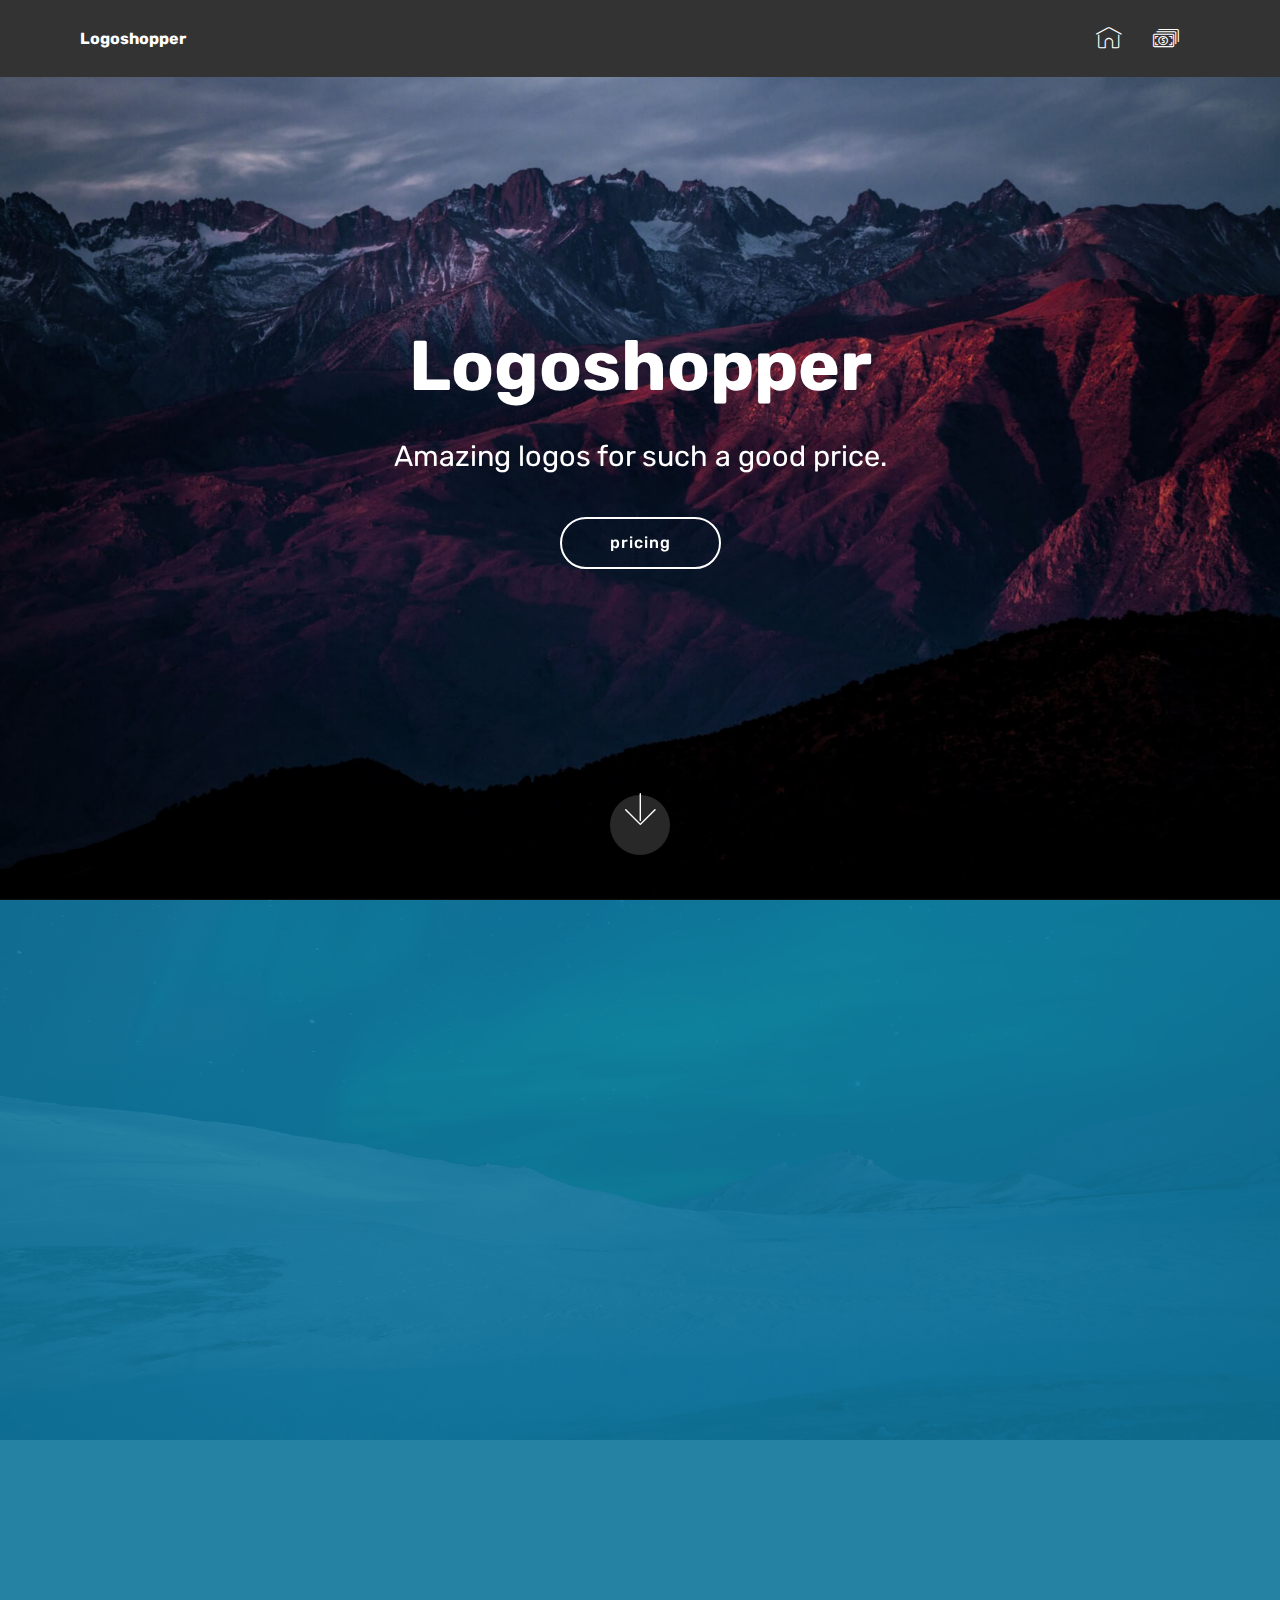
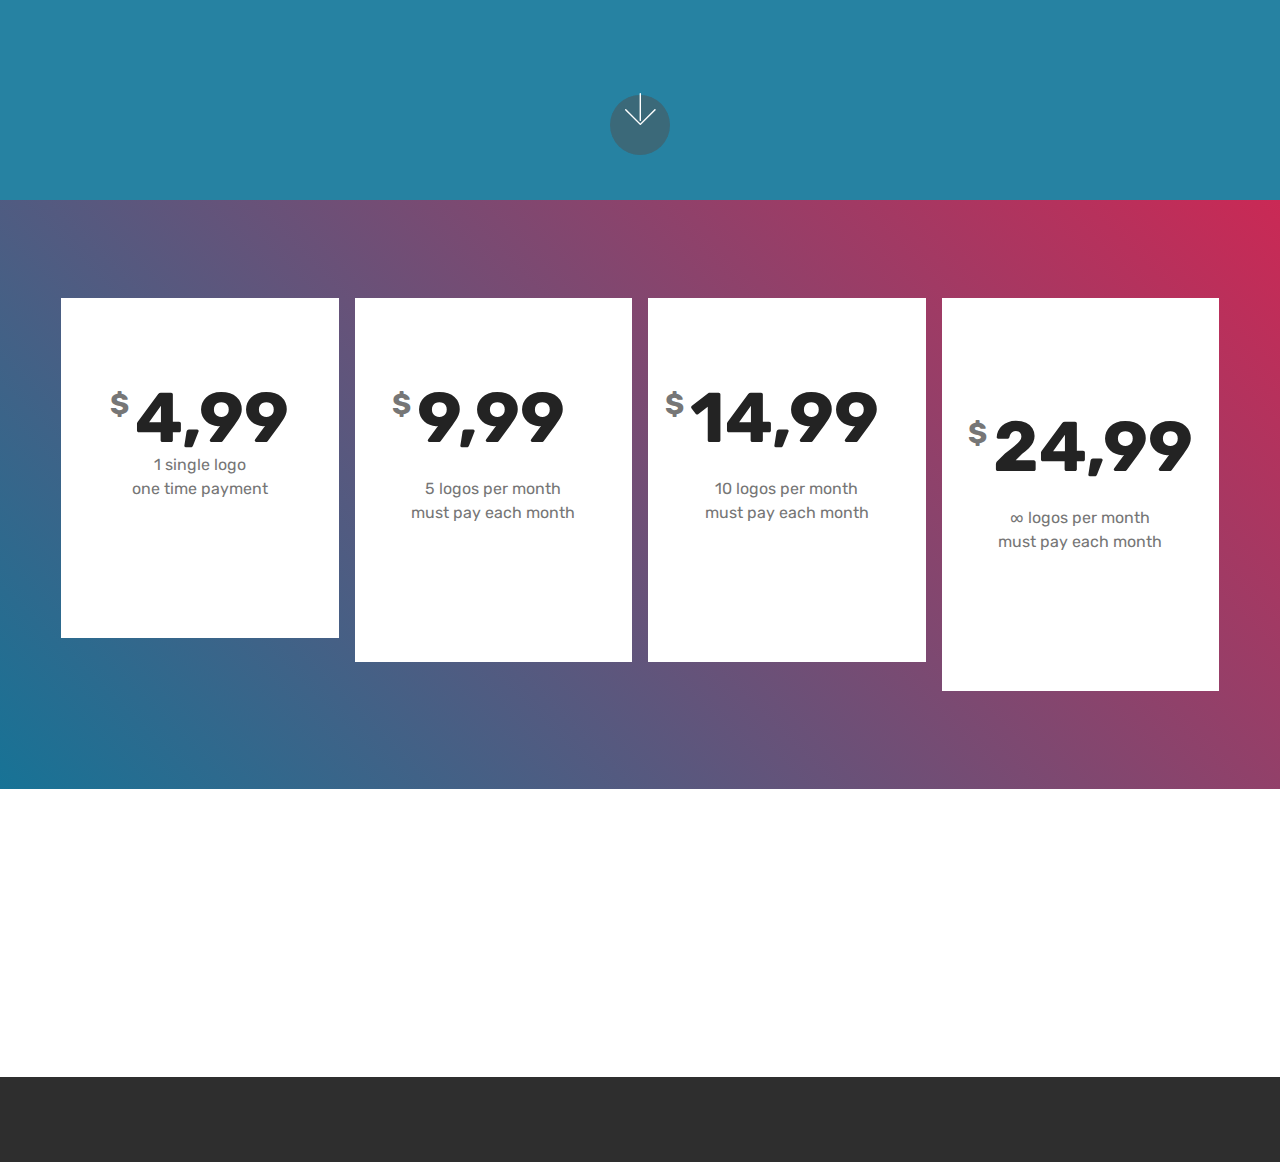
<file: index.html>
<!DOCTYPE html>
<html >
<head>
  <!-- Site made with Mobirise Website Builder v4.8.1, https://mobirise.com -->
  <meta charset="UTF-8">
  <meta http-equiv="X-UA-Compatible" content="IE=edge">
  <meta name="generator" content="Mobirise v4.8.1, mobirise.com">
  <meta name="viewport" content="width=device-width, initial-scale=1, minimum-scale=1">
  <link rel="shortcut icon" href="assets/images/logo2.png" type="image/x-icon">
  <meta name="description" content="home">
  <title>Home</title>
  <link rel="stylesheet" href="assets/web/assets/mobirise-icons/mobirise-icons.css">
  <link rel="stylesheet" href="assets/tether/tether.min.css">
  <link rel="stylesheet" href="assets/bootstrap/css/bootstrap.min.css">
  <link rel="stylesheet" href="assets/bootstrap/css/bootstrap-grid.min.css">
  <link rel="stylesheet" href="assets/bootstrap/css/bootstrap-reboot.min.css">
  <link rel="stylesheet" href="assets/dropdown/css/style.css">
  <link rel="stylesheet" href="assets/animatecss/animate.min.css">
  <link rel="stylesheet" href="https://netdna.bootstrapcdn.com/font-awesome/4.0.3/css/font-awesome.css">
  <link rel="stylesheet" href="assets/social-feed-plugin/jquery.socialfeed.css">
  <link rel="stylesheet" href="assets/social-feed-plugin/style.css">
  <link rel="stylesheet" href="assets/theme/css/style.css">
  <link rel="stylesheet" href="assets/mobirise/css/mbr-additional.css" type="text/css">
  
  
  
</head>
<body>

<!-- Google Analytics -->
<script type="text/javascript">window.$crisp=[];window.CRISP_WEBSITE_ID="51d0e40d-429f-4e83-b863-229d108cab0e";(function(){d=document;s=d.createElement("script");s.src="https://client.crisp.chat/l.js";s.async=1;d.getElementsByTagName("head")[0].appendChild(s);})();</script>
<!-- /Google Analytics -->


  <section class="menu cid-qYDTSFkpdl" once="menu" id="menu1-6">

    

    <nav class="navbar navbar-expand beta-menu navbar-dropdown align-items-center navbar-fixed-top navbar-toggleable-sm">
        <button class="navbar-toggler navbar-toggler-right" type="button" data-toggle="collapse" data-target="#navbarSupportedContent" aria-controls="navbarSupportedContent" aria-expanded="false" aria-label="Toggle navigation">
            <div class="hamburger">
                <span></span>
                <span></span>
                <span></span>
                <span></span>
            </div>
        </button>
        <div class="menu-logo">
            <div class="navbar-brand">
                
                <span class="navbar-caption-wrap"><a class="navbar-caption text-white display-4" href="#top">
                        Logoshopper</a></span>
            </div>
        </div>
        <div class="collapse navbar-collapse" id="navbarSupportedContent">
            <ul class="navbar-nav nav-dropdown nav-right" data-app-modern-menu="true"><li class="nav-item">
                    <a class="nav-link link text-white display-4" href="index.html">
                        <span class="mbri-home mbr-iconfont mbr-iconfont-btn"><br></span></a>
                </li>
                <li class="nav-item">
                    <a class="nav-link link text-white display-4" href="index.html#pricing-tables1-m"><span class="mbri-cash mbr-iconfont mbr-iconfont-btn"></span>
                        <br></a>
                </li></ul>
            
        </div>
    </nav>
</section>

<section class="engine"><a href="https://mobiri.se/n">simple web templates</a></section><section class="cid-qYDSnfxD5z mbr-fullscreen mbr-parallax-background" id="header2-3">

    

    

    <div class="container align-center">
        <div class="row justify-content-md-center">
            <div class="mbr-white col-md-10">
                <h1 class="mbr-section-title mbr-bold pb-3 mbr-fonts-style display-1">Logoshopper</h1>
                
                <p class="mbr-text pb-3 mbr-fonts-style display-5">
                    Amazing logos for such a good price.</p>
                <div class="mbr-section-btn"><a class="btn btn-md btn-white-outline display-4" href="index.html#pricing-tables1-m">pricing</a></div>
            </div>
        </div>
    </div>
    <div class="mbr-arrow hidden-sm-down" aria-hidden="true">
        <a href="#next">
            <i class="mbri-down mbr-iconfont"></i>
        </a>
    </div>
</section>

<section class="header12 cid-qYDUbWSdz9 mbr-fullscreen mbr-parallax-background" id="header12-8">

    

    <div class="mbr-overlay" style="opacity: 0.9; background-color: rgb(15, 118, 153);">
    </div>

    <div class="container  ">
            <div class="media-container">
                <div class="col-md-12 align-center">
                    <h1 class="mbr-section-title pb-3 mbr-white mbr-bold mbr-fonts-style display-1">
                        Why?!</h1>
                    <p class="mbr-text pb-3 mbr-white mbr-fonts-style display-5">Why you should buy with us.</p>
                    

                    <div class="icons-media-container mbr-white">
                        <div class="card col-12 col-md-6 col-lg-3">
                            <div class="icon-block">
                            <a href="https://mobirise.com/">
                                <span class="mbr-iconfont mbri-smile-face"></span>
                            </a>
                            </div>
                            <h5 class="mbr-fonts-style display-5">
                                Glad customers</h5>
                        </div>

                        <div class="card col-12 col-md-6 col-lg-3">
                            <div class="icon-block">
                                <a href="https://mobirise.com/">
                                    <span class="mbr-iconfont mbri-cursor-click"></span>
                                </a>
                            </div>
                            <h5 class="mbr-fonts-style display-5">
                                easy to use</h5>
                        </div>

                        <div class="card col-12 col-md-6 col-lg-3">
                            <div class="icon-block">
                                <a href="https://mobirise.com/">
                                    <span class="mbri-cash mbr-iconfont"></span>
                                </a>
                            </div>
                            <h5 class="mbr-fonts-style display-5">
                                Cheap prices</h5>
                        </div>

                        <div class="card col-12 col-md-6 col-lg-3">
                            <div class="icon-block">
                                <a href="https://mobirise.com/">
                                    <span class="mbr-iconfont mbri-sun2"></span>
                                </a>
                            </div>
                            <h5 class="mbr-fonts-style display-5">
                                Pretty logos</h5>
                        </div>
                    </div>
                </div>
            </div>
    </div>

    <div class="mbr-arrow hidden-sm-down" aria-hidden="true">
        <a href="#next">
            <i class="mbri-down mbr-iconfont"></i>
        </a>
    </div>
</section>

<section class="cid-r01JThKSHA" id="pricing-tables1-m">

    

    
    <div class="container">
        <div class="media-container-row">

            <div class="plan col-12 mx-2 my-2 justify-content-center col-lg-3">
                <div class="plan-header text-center pt-5">
                    <h3 class="plan-title mbr-fonts-style display-5">
                        ONE logo</h3>
                    <div class="plan-price">
                        <span class="price-value mbr-fonts-style display-5">
                            $
                        </span>
                        <span class="price-figure mbr-fonts-style display-1">4,99</span>
                        <small class="price-term mbr-fonts-style display-7"></small>
                    </div>
                </div>
                <div class="plan-body pb-5">
                    <div class="plan-list align-center">
                        <ul class="list-group list-group-flush mbr-fonts-style display-7">1 single logo<br>one time payment</ul>
                    </div>
                    <div class="mbr-section-btn text-center pt-4"><a href="https://selly.gg/p/977b18fa" class="btn btn-primary display-4">BUY NOW</a></div>
                </div>
            </div>

            <div class="plan col-12 mx-2 my-2 justify-content-center col-lg-3">
                <div class="plan-header text-center pt-5">
                    <h3 class="plan-title mbr-fonts-style display-5">
                        5 logos/MO</h3>
                    <div class="plan-price">
                        <span class="price-value mbr-fonts-style display-5">
                            $
                        </span>
                        <span class="price-figure mbr-fonts-style display-1">
                            9,99</span>
                        <small class="price-term mbr-fonts-style display-7">
                            per month</small>
                    </div>
                </div>
                <div class="plan-body pb-5">
                    <div class="plan-list align-center">
                        <ul class="list-group list-group-flush mbr-fonts-style display-7">5 logos per month<br>must pay each month</ul>
                    </div>
                    <div class="mbr-section-btn text-center pt-4"><a href="https://selly.gg/p/b5f62cb5" class="btn btn-primary display-4">BUY NOW</a></div>
                </div>
            </div>

            <div class="plan col-12 mx-2 my-2 justify-content-center col-lg-3">
                <div class="plan-header text-center pt-5">
                    <h3 class="plan-title mbr-fonts-style display-5">
                        10 logos/MO</h3>
                    <div class="plan-price">
                        <span class="price-value mbr-fonts-style display-5">
                            $
                        </span>
                        <span class="price-figure mbr-fonts-style display-1">
                            14,99</span>
                        <small class="price-term mbr-fonts-style display-7">
                            per month</small>
                    </div>
                </div>
                <div class="plan-body pb-5">
                    <div class="plan-list align-center">
                        <ul class="list-group list-group-flush mbr-fonts-style display-7">10 logos per month
<div>must pay each month</div></ul>
                    </div>
                    <div class="mbr-section-btn text-center pt-4"><a href="https://selly.gg/p/65b63e98" class="btn btn-primary display-4">BUY NOW</a></div>
                </div>
            </div>

            <div class="plan col-12 mx-2 my-2 justify-content-center col-lg-3">
                <div class="plan-header text-center pt-5">
                    <h3 class="plan-title mbr-fonts-style display-5">
                        Unlimited logos/MO</h3>
                    <div class="plan-price">
                        <span class="price-value mbr-fonts-style display-5">
                            $
                        </span>
                        <span class="price-figure mbr-fonts-style display-1">
                            24,99</span>
                        <small class="price-term mbr-fonts-style display-7">
                            per month</small>
                    </div>
                </div>
                <div class="plan-body pb-5">
                    <div class="plan-list align-center">
                        <ul class="list-group list-group-flush mbr-fonts-style display-7">∞ logos per month
<div>must pay each month</div></ul>
                    </div>
                    <div class="mbr-section-btn text-center pt-4"><a href="https://selly.gg/p/93d6d95a" class="btn btn-primary display-4">BUY NOW</a></div>
                </div>
            </div>
        </div>
    </div>
</section>

<section class="mbr-section info1 cid-r03s2zLFD3" id="info1-z">

    

    
    <div class="container">
        <div class="row justify-content-center content-row">
            <div class="media-container-column title col-12 col-lg-7 col-md-6">
                <h3 class="mbr-section-subtitle align-left mbr-light pb-3 mbr-fonts-style display-5">
                    Reseller license</h3>
                <h2 class="align-left mbr-bold mbr-fonts-style display-2">
                    Buy it here</h2>
            </div>
            <div class="media-container-column col-12 col-lg-3 col-md-4">
                <div class="mbr-section-btn align-right py-4"><a class="btn btn-primary display-4" href="reseller.html#pricing-tables2-x">LEARN MORE</a></div>
            </div>
        </div>
    </div>
</section>

<section class="mbr-social-feed loading" id="feed-10" data-facebook="" data-twitter="logoshopper" data-google="" data-posts="3" data-youtube="" data-rv-view="14" style="background-color: rgb(255, 255, 255); padding-top: 0px; padding-bottom: 0px;">
    
    <img class="social-feed-container-loading" alt="" src="assets/images/loading.svg">
    <div class="social-feed-container">
    </div>
</section>

<section once="" class="cid-r03rzdN8Xw" id="footer6-y">

    

    

    <div class="container">
        <div class="media-container-row align-center mbr-white">
            <div class="col-12">
                <p class="mbr-text mb-0 mbr-fonts-style display-7">
                    © Copyright 2018 logoshopper All rights reserved</p>
            </div>
        </div>
    </div>
</section>


  <script src="assets/web/assets/jquery/jquery.min.js"></script>
  <script src="assets/popper/popper.min.js"></script>
  <script src="assets/tether/tether.min.js"></script>
  <script src="assets/bootstrap/js/bootstrap.min.js"></script>
  <script src="assets/smoothscroll/smooth-scroll.js"></script>
  <script src="assets/dropdown/js/script.min.js"></script>
  <script src="assets/touchswipe/jquery.touch-swipe.min.js"></script>
  <script src="assets/vimeoplayer/jquery.mb.vimeo_player.js"></script>
  <script src="assets/viewportchecker/jquery.viewportchecker.js"></script>
  <script src="assets/parallax/jarallax.min.js"></script>
  <script src="assets/social-feed-plugin/codebird.min.js"></script>
  <script src="assets/social-feed-plugin/moment.js"></script>
  <script src="assets/social-feed-plugin/en-gb.js"></script>
  <script src="assets/social-feed-plugin/doT.js"></script>
  <script src="assets/social-feed-plugin/jquery.socialfeed.js"></script>
  <script src="assets/social-feed-plugin/main.js"></script>
  <script src="assets/theme/js/script.js"></script>
  
  
  <input name="animation" type="hidden">
  </body>
</html>
</file>
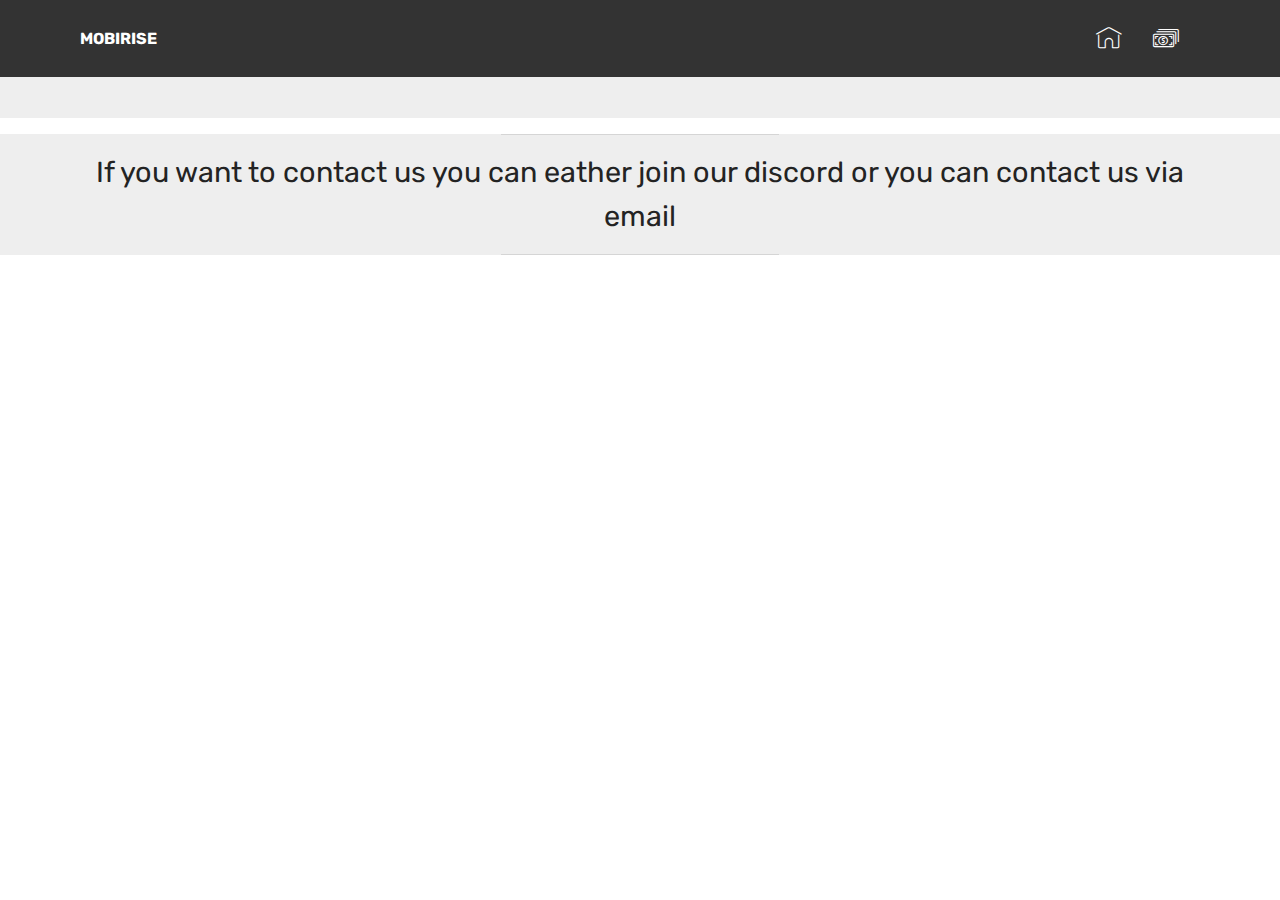
<file: price.html>
<!DOCTYPE html>
<html >
<head>
  <!-- Site made with Mobirise Website Builder v4.8.1, https://mobirise.com -->
  <meta charset="UTF-8">
  <meta http-equiv="X-UA-Compatible" content="IE=edge">
  <meta name="generator" content="Mobirise v4.8.1, mobirise.com">
  <meta name="viewport" content="width=device-width, initial-scale=1, minimum-scale=1">
  <link rel="shortcut icon" href="assets/images/logo2.png" type="image/x-icon">
  <meta name="description" content="contact us">
  <title>contact</title>
  <link rel="stylesheet" href="assets/web/assets/mobirise-icons/mobirise-icons.css">
  <link rel="stylesheet" href="assets/tether/tether.min.css">
  <link rel="stylesheet" href="assets/bootstrap/css/bootstrap.min.css">
  <link rel="stylesheet" href="assets/bootstrap/css/bootstrap-grid.min.css">
  <link rel="stylesheet" href="assets/bootstrap/css/bootstrap-reboot.min.css">
  <link rel="stylesheet" href="assets/animatecss/animate.min.css">
  <link rel="stylesheet" href="assets/dropdown/css/style.css">
  <link rel="stylesheet" href="assets/theme/css/style.css">
  <link rel="stylesheet" href="assets/mobirise/css/mbr-additional.css" type="text/css">
  
  
  
</head>
<body>
  <section class="menu cid-qYDTSFkpdl" once="menu" id="menu1-c">

    

    <nav class="navbar navbar-expand beta-menu navbar-dropdown align-items-center navbar-fixed-top navbar-toggleable-sm">
        <button class="navbar-toggler navbar-toggler-right" type="button" data-toggle="collapse" data-target="#navbarSupportedContent" aria-controls="navbarSupportedContent" aria-expanded="false" aria-label="Toggle navigation">
            <div class="hamburger">
                <span></span>
                <span></span>
                <span></span>
                <span></span>
            </div>
        </button>
        <div class="menu-logo">
            <div class="navbar-brand">
                
                <span class="navbar-caption-wrap">
                    <a class="navbar-caption text-white display-4" href="https://mobirise.com">
                        MOBIRISE
                    </a>
                </span>
            </div>
        </div>
        <div class="collapse navbar-collapse" id="navbarSupportedContent">
            <ul class="navbar-nav nav-dropdown nav-right" data-app-modern-menu="true"><li class="nav-item">
                    <a class="nav-link link text-white display-4" href="index.html">
                        <span class="mbri-home mbr-iconfont mbr-iconfont-btn"><br></span></a>
                </li>
                <li class="nav-item">
                    <a class="nav-link link text-white display-4" href="prices.html"><span class="mbri-cash mbr-iconfont mbr-iconfont-btn"></span>
                        <br></a>
                </li></ul>
            
        </div>
    </nav>
</section>

<section class="engine"><a href="https://mobiri.se/g">how to build your own website for free</a></section><section class="mbr-section content5 cid-qYEjF5Q2WE mbr-parallax-background" id="content5-e">

    

    

    <div class="container">
        <div class="media-container-row">
            <div class="title col-12 col-md-8">
                <h2 class="align-center mbr-bold mbr-white pb-3 mbr-fonts-style display-1">
                    contact us</h2>
                <h3 class="mbr-section-subtitle align-center mbr-light mbr-white pb-3 mbr-fonts-style display-5"></h3>
                
                
            </div>
        </div>
    </div>
</section>

<section class="mbr-section article content9 cid-qYEjEAdbcs" id="content9-d">
    
     

    <div class="container">
        <div class="inner-container" style="width: 100%;">
            <hr class="line" style="width: 25%;">
            <div class="section-text align-center mbr-fonts-style display-5">
                    If you want to contact us you can eather join our discord or you can contact us via email</div>
            <hr class="line" style="width: 25%;">
        </div>
        </div>
</section>


  <script src="assets/web/assets/jquery/jquery.min.js"></script>
  <script src="assets/popper/popper.min.js"></script>
  <script src="assets/tether/tether.min.js"></script>
  <script src="assets/bootstrap/js/bootstrap.min.js"></script>
  <script src="assets/smoothscroll/smooth-scroll.js"></script>
  <script src="assets/touchswipe/jquery.touch-swipe.min.js"></script>
  <script src="assets/viewportchecker/jquery.viewportchecker.js"></script>
  <script src="assets/parallax/jarallax.min.js"></script>
  <script src="assets/dropdown/js/script.min.js"></script>
  <script src="assets/theme/js/script.js"></script>
  
  
  <input name="animation" type="hidden">
  </body>
</html>
</file>
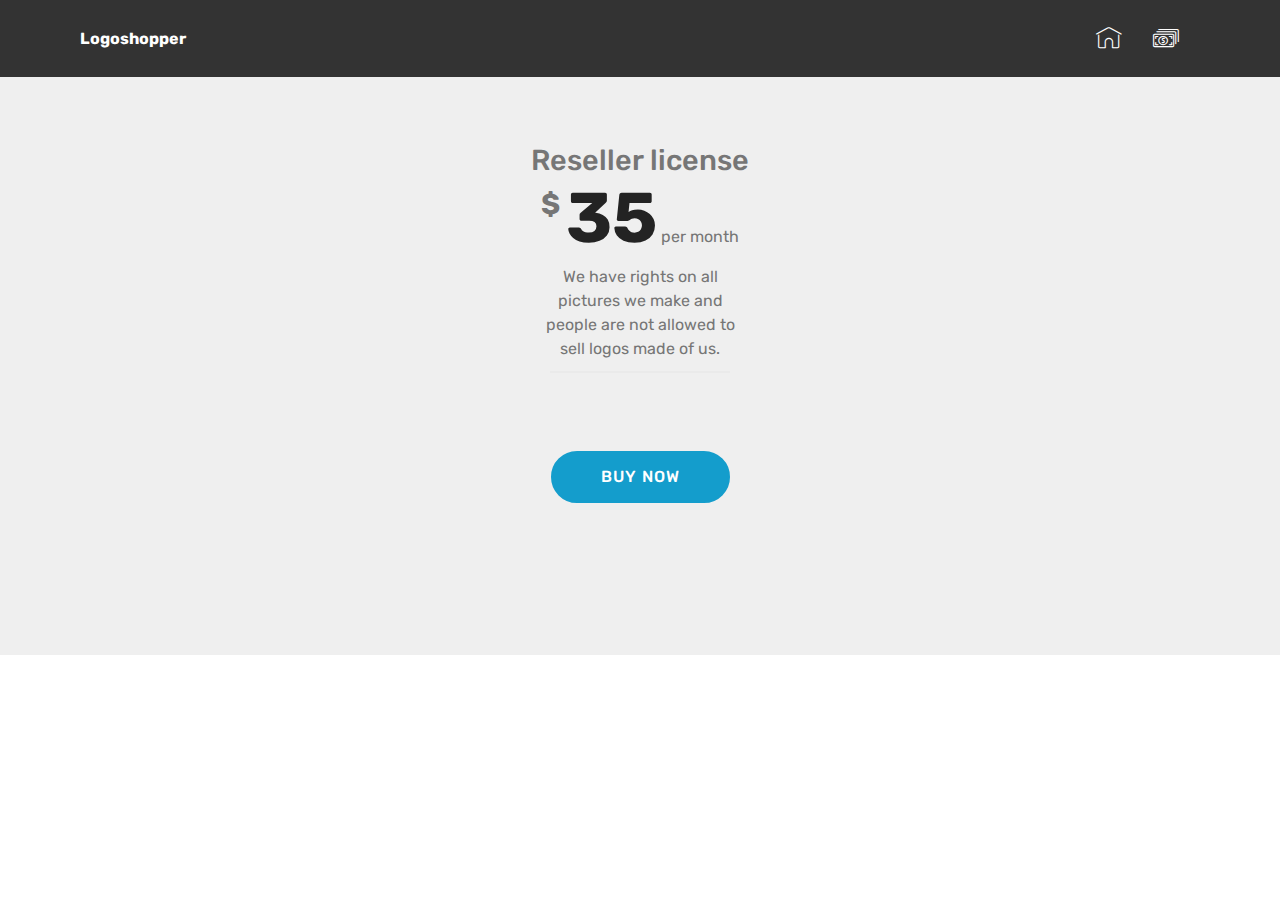
<file: reseller.html>
<!DOCTYPE html>
<html >
<head>
  <!-- Site made with Mobirise Website Builder v4.8.1, https://mobirise.com -->
  <meta charset="UTF-8">
  <meta http-equiv="X-UA-Compatible" content="IE=edge">
  <meta name="generator" content="Mobirise v4.8.1, mobirise.com">
  <meta name="viewport" content="width=device-width, initial-scale=1, minimum-scale=1">
  <link rel="shortcut icon" href="assets/images/logo2.png" type="image/x-icon">
  <meta name="description" content="Reseller licence">
  <title>Reseller</title>
  <link rel="stylesheet" href="assets/web/assets/mobirise-icons/mobirise-icons.css">
  <link rel="stylesheet" href="assets/tether/tether.min.css">
  <link rel="stylesheet" href="assets/bootstrap/css/bootstrap.min.css">
  <link rel="stylesheet" href="assets/bootstrap/css/bootstrap-grid.min.css">
  <link rel="stylesheet" href="assets/bootstrap/css/bootstrap-reboot.min.css">
  <link rel="stylesheet" href="assets/dropdown/css/style.css">
  <link rel="stylesheet" href="assets/animatecss/animate.min.css">
  <link rel="stylesheet" href="assets/theme/css/style.css">
  <link rel="stylesheet" href="assets/mobirise/css/mbr-additional.css" type="text/css">
  
  
  
</head>
<body>

<!-- Google Analytics -->
<script type="text/javascript">window.$crisp=[];window.CRISP_WEBSITE_ID="51d0e40d-429f-4e83-b863-229d108cab0e";(function(){d=document;s=d.createElement("script");s.src="https://client.crisp.chat/l.js";s.async=1;d.getElementsByTagName("head")[0].appendChild(s);})();</script>
<!-- /Google Analytics -->


  <section class="menu cid-qYDTSFkpdl" once="menu" id="menu1-q">

    

    <nav class="navbar navbar-expand beta-menu navbar-dropdown align-items-center navbar-fixed-top navbar-toggleable-sm">
        <button class="navbar-toggler navbar-toggler-right" type="button" data-toggle="collapse" data-target="#navbarSupportedContent" aria-controls="navbarSupportedContent" aria-expanded="false" aria-label="Toggle navigation">
            <div class="hamburger">
                <span></span>
                <span></span>
                <span></span>
                <span></span>
            </div>
        </button>
        <div class="menu-logo">
            <div class="navbar-brand">
                
                <span class="navbar-caption-wrap"><a class="navbar-caption text-white display-4" href="#top">
                        Logoshopper</a></span>
            </div>
        </div>
        <div class="collapse navbar-collapse" id="navbarSupportedContent">
            <ul class="navbar-nav nav-dropdown nav-right" data-app-modern-menu="true"><li class="nav-item">
                    <a class="nav-link link text-white display-4" href="index.html">
                        <span class="mbri-home mbr-iconfont mbr-iconfont-btn"><br></span></a>
                </li>
                <li class="nav-item">
                    <a class="nav-link link text-white display-4" href="index.html#pricing-tables1-m"><span class="mbri-cash mbr-iconfont mbr-iconfont-btn"></span>
                        <br></a>
                </li></ul>
            
        </div>
    </nav>
</section>

<section class="engine"><a href="https://mobiri.se/k">develop your own website</a></section><section class="cid-r03mEf5wjs" id="pricing-tables2-x">

    

    

    <div class="container">
        <div class="media-container-row">

            <div class="plan col-12 mx-2 my-2 justify-content-center">
                <div class="plan-header text-center pt-5">
                    <h3 class="plan-title mbr-fonts-style display-5">Reseller license</h3>
                    <div class="plan-price">
                        <span class="price-value mbr-fonts-style display-5">
                            $
                        </span>
                        <span class="price-figure mbr-fonts-style display-1">
                            35</span>
                        <small class="price-term mbr-fonts-style display-7">
                            per month
                        </small>
                    </div>
                </div>
                <div class="plan-body">
                    <div class="plan-list align-center">
                        <ul class="list-group list-group-flush mbr-fonts-style display-7">
                            <li class="list-group-item">
                                We have rights on all pictures we make and people are not allowed to sell logos made of us.</li>
                            <li class="list-group-item"><br></li>
                        </ul>
                    </div>
                    <div class="mbr-section-btn text-center py-4 pb-5"><a href="https://selly.gg/p/671ad8a2" class="btn btn-primary display-4">BUY NOW</a></div>
                </div>
            </div>

            

            

            

        </div>
    </div>
</section>


  <script src="assets/web/assets/jquery/jquery.min.js"></script>
  <script src="assets/popper/popper.min.js"></script>
  <script src="assets/tether/tether.min.js"></script>
  <script src="assets/bootstrap/js/bootstrap.min.js"></script>
  <script src="assets/dropdown/js/script.min.js"></script>
  <script src="assets/touchswipe/jquery.touch-swipe.min.js"></script>
  <script src="assets/viewportchecker/jquery.viewportchecker.js"></script>
  <script src="assets/smoothscroll/smooth-scroll.js"></script>
  <script src="assets/theme/js/script.js"></script>
  
  
  <input name="animation" type="hidden">
  </body>
</html>
</file>
<file: assets/web/assets/mobirise-icons/mobirise-icons.css>
@font-face {
  font-family: 'MobiriseIcons';
  src:  url('mobirise-icons.eot?spat4u');
  src:  url('mobirise-icons.eot?spat4u#iefix') format('embedded-opentype'),
    url('mobirise-icons.ttf?spat4u') format('truetype'),
    url('mobirise-icons.woff?spat4u') format('woff'),
    url('mobirise-icons.svg?spat4u#MobiriseIcons') format('svg');
  font-weight: normal;
  font-style: normal;
}

[class^="mbri-"], [class*=" mbri-"] {
  /* use !important to prevent issues with browser extensions that change fonts */
  font-family: MobiriseIcons !important;
  speak: none;
  font-style: normal;
  font-weight: normal;
  font-variant: normal;
  text-transform: none;
  line-height: 1;

  /* Better Font Rendering =========== */
  -webkit-font-smoothing: antialiased;
  -moz-osx-font-smoothing: grayscale;
}

.mbri-add-submenu:before {
  content: "\e900";
}
.mbri-alert:before {
  content: "\e901";
}
.mbri-align-center:before {
  content: "\e902";
}
.mbri-align-justify:before {
  content: "\e903";
}
.mbri-align-left:before {
  content: "\e904";
}
.mbri-align-right:before {
  content: "\e905";
}
.mbri-android:before {
  content: "\e906";
}
.mbri-apple:before {
  content: "\e907";
}
.mbri-arrow-down:before {
  content: "\e908";
}
.mbri-arrow-next:before {
  content: "\e909";
}
.mbri-arrow-prev:before {
  content: "\e90a";
}
.mbri-arrow-up:before {
  content: "\e90b";
}
.mbri-bold:before {
  content: "\e90c";
}
.mbri-bookmark:before {
  content: "\e90d";
}
.mbri-bootstrap:before {
  content: "\e90e";
}
.mbri-briefcase:before {
  content: "\e90f";
}
.mbri-browse:before {
  content: "\e910";
}
.mbri-bulleted-list:before {
  content: "\e911";
}
.mbri-calendar:before {
  content: "\e912";
}
.mbri-camera:before {
  content: "\e913";
}
.mbri-cart-add:before {
  content: "\e914";
}
.mbri-cart-full:before {
  content: "\e915";
}
.mbri-cash:before {
  content: "\e916";
}
.mbri-change-style:before {
  content: "\e917";
}
.mbri-chat:before {
  content: "\e918";
}
.mbri-clock:before {
  content: "\e919";
}
.mbri-close:before {
  content: "\e91a";
}
.mbri-cloud:before {
  content: "\e91b";
}
.mbri-code:before {
  content: "\e91c";
}
.mbri-contact-form:before {
  content: "\e91d";
}
.mbri-credit-card:before {
  content: "\e91e";
}
.mbri-cursor-click:before {
  content: "\e91f";
}
.mbri-cust-feedback:before {
  content: "\e920";
}
.mbri-database:before {
  content: "\e921";
}
.mbri-delivery:before {
  content: "\e922";
}
.mbri-desktop:before {
  content: "\e923";
}
.mbri-devices:before {
  content: "\e924";
}
.mbri-down:before {
  content: "\e925";
}
.mbri-download:before {
  content: "\e989";
}
.mbri-drag-n-drop:before {
  content: "\e927";
}
.mbri-drag-n-drop2:before {
  content: "\e928";
}
.mbri-edit:before {
  content: "\e929";
}
.mbri-edit2:before {
  content: "\e92a";
}
.mbri-error:before {
  content: "\e92b";
}
.mbri-extension:before {
  content: "\e92c";
}
.mbri-features:before {
  content: "\e92d";
}
.mbri-file:before {
  content: "\e92e";
}
.mbri-flag:before {
  content: "\e92f";
}
.mbri-folder:before {
  content: "\e930";
}
.mbri-gift:before {
  content: "\e931";
}
.mbri-github:before {
  content: "\e932";
}
.mbri-globe:before {
  content: "\e933";
}
.mbri-globe-2:before {
  content: "\e934";
}
.mbri-growing-chart:before {
  content: "\e935";
}
.mbri-hearth:before {
  content: "\e936";
}
.mbri-help:before {
  content: "\e937";
}
.mbri-home:before {
  content: "\e938";
}
.mbri-hot-cup:before {
  content: "\e939";
}
.mbri-idea:before {
  content: "\e93a";
}
.mbri-image-gallery:before {
  content: "\e93b";
}
.mbri-image-slider:before {
  content: "\e93c";
}
.mbri-info:before {
  content: "\e93d";
}
.mbri-italic:before {
  content: "\e93e";
}
.mbri-key:before {
  content: "\e93f";
}
.mbri-laptop:before {
  content: "\e940";
}
.mbri-layers:before {
  content: "\e941";
}
.mbri-left-right:before {
  content: "\e942";
}
.mbri-left:before {
  content: "\e943";
}
.mbri-letter:before {
  content: "\e944";
}
.mbri-like:before {
  content: "\e945";
}
.mbri-link:before {
  content: "\e946";
}
.mbri-lock:before {
  content: "\e947";
}
.mbri-login:before {
  content: "\e948";
}
.mbri-logout:before {
  content: "\e949";
}
.mbri-magic-stick:before {
  content: "\e94a";
}
.mbri-map-pin:before {
  content: "\e94b";
}
.mbri-menu:before {
  content: "\e94c";
}
.mbri-mobile:before {
  content: "\e94d";
}
.mbri-mobile2:before {
  content: "\e94e";
}
.mbri-mobirise:before {
  content: "\e94f";
}
.mbri-more-horizontal:before {
  content: "\e950";
}
.mbri-more-vertical:before {
  content: "\e951";
}
.mbri-music:before {
  content: "\e952";
}
.mbri-new-file:before {
  content: "\e953";
}
.mbri-numbered-list:before {
  content: "\e954";
}
.mbri-opened-folder:before {
  content: "\e955";
}
.mbri-pages:before {
  content: "\e956";
}
.mbri-paper-plane:before {
  content: "\e957";
}
.mbri-paperclip:before {
  content: "\e958";
}
.mbri-photo:before {
  content: "\e959";
}
.mbri-photos:before {
  content: "\e95a";
}
.mbri-pin:before {
  content: "\e95b";
}
.mbri-play:before {
  content: "\e95c";
}
.mbri-plus:before {
  content: "\e95d";
}
.mbri-preview:before {
  content: "\e95e";
}
.mbri-print:before {
  content: "\e95f";
}
.mbri-protect:before {
  content: "\e960";
}
.mbri-question:before {
  content: "\e961";
}
.mbri-quote-left:before {
  content: "\e962";
}
.mbri-quote-right:before {
  content: "\e963";
}
.mbri-refresh:before {
  content: "\e964";
}
.mbri-responsive:before {
  content: "\e965";
}
.mbri-right:before {
  content: "\e966";
}
.mbri-rocket:before {
  content: "\e967";
}
.mbri-sad-face:before {
  content: "\e968";
}
.mbri-sale:before {
  content: "\e969";
}
.mbri-save:before {
  content: "\e96a";
}
.mbri-search:before {
  content: "\e96b";
}
.mbri-setting:before {
  content: "\e96c";
}
.mbri-setting2:before {
  content: "\e96d";
}
.mbri-setting3:before {
  content: "\e96e";
}
.mbri-share:before {
  content: "\e96f";
}
.mbri-shopping-bag:before {
  content: "\e970";
}
.mbri-shopping-basket:before {
  content: "\e971";
}
.mbri-shopping-cart:before {
  content: "\e972";
}
.mbri-sites:before {
  content: "\e973";
}
.mbri-smile-face:before {
  content: "\e974";
}
.mbri-speed:before {
  content: "\e975";
}
.mbri-star:before {
  content: "\e976";
}
.mbri-success:before {
  content: "\e977";
}
.mbri-sun:before {
  content: "\e978";
}
.mbri-sun2:before {
  content: "\e979";
}
.mbri-tablet:before {
  content: "\e97a";
}
.mbri-tablet-vertical:before {
  content: "\e97b";
}
.mbri-target:before {
  content: "\e97c";
}
.mbri-timer:before {
  content: "\e97d";
}
.mbri-to-ftp:before {
  content: "\e97e";
}
.mbri-to-local-drive:before {
  content: "\e97f";
}
.mbri-touch-swipe:before {
  content: "\e980";
}
.mbri-touch:before {
  content: "\e981";
}
.mbri-trash:before {
  content: "\e982";
}
.mbri-underline:before {
  content: "\e983";
}
.mbri-unlink:before {
  content: "\e984";
}
.mbri-unlock:before {
  content: "\e985";
}
.mbri-up-down:before {
  content: "\e986";
}
.mbri-up:before {
  content: "\e987";
}
.mbri-update:before {
  content: "\e988";
}
.mbri-upload:before {
 content: "\e926"; 
}
.mbri-user:before {
  content: "\e98a";
}
.mbri-user2:before {
  content: "\e98b";
}
.mbri-users:before {
  content: "\e98c";
}
.mbri-video:before {
  content: "\e98d";
}
.mbri-video-play:before {
  content: "\e98e";
}
.mbri-watch:before {
  content: "\e98f";
}
.mbri-website-theme:before {
  content: "\e990";
}
.mbri-wifi:before {
  content: "\e991";
}
.mbri-windows:before {
  content: "\e992";
}
.mbri-zoom-out:before {
  content: "\e993";
}
.mbri-redo:before {
  content: "\e994";
}
.mbri-undo:before {
  content: "\e995";
}
</file>
<file: assets/dropdown/css/style.css>
.navbar-dropdown {
  left: 0;
  padding: 0;
  position: absolute;
  right: 0;
  top: 0;
  transition: all 0.45s ease;
  z-index: 1030;
  background: #282828; }
  .navbar-dropdown .navbar-logo {
    margin-right: 0.8rem;
    transition: margin 0.3s ease-in-out;
    vertical-align: middle; }
    .navbar-dropdown .navbar-logo img {
      height: 3.125rem;
      transition: all 0.3s ease-in-out; }
    .navbar-dropdown .navbar-logo.mbr-iconfont {
      font-size: 3.125rem;
      line-height: 3.125rem; }
  .navbar-dropdown .navbar-caption {
    font-weight: 700;
    white-space: normal;
    vertical-align: -4px;
    line-height: 3.125rem !important; }
    .navbar-dropdown .navbar-caption, .navbar-dropdown .navbar-caption:hover {
      color: inherit;
      text-decoration: none; }
  .navbar-dropdown .mbr-iconfont + .navbar-caption {
    vertical-align: -1px; }
  .navbar-dropdown.navbar-fixed-top {
    position: fixed; }
  .navbar-dropdown .navbar-brand span {
    vertical-align: -4px; }
  .navbar-dropdown.bg-color.transparent {
    background: none; }
  .navbar-dropdown.navbar-short .navbar-brand {
    padding: 0.625rem 0; }
    .navbar-dropdown.navbar-short .navbar-brand span {
      vertical-align: -1px; }
  .navbar-dropdown.navbar-short .navbar-caption {
    line-height: 2.375rem !important;
    vertical-align: -2px; }
  .navbar-dropdown.navbar-short .navbar-logo {
    margin-right: 0.5rem; }
    .navbar-dropdown.navbar-short .navbar-logo img {
      height: 2.375rem; }
    .navbar-dropdown.navbar-short .navbar-logo.mbr-iconfont {
      font-size: 2.375rem;
      line-height: 2.375rem; }
  .navbar-dropdown.navbar-short .mbr-table-cell {
    height: 3.625rem; }
  .navbar-dropdown .navbar-close {
    left: 0.6875rem;
    position: fixed;
    top: 0.75rem;
    z-index: 1000; }
  .navbar-dropdown .hamburger-icon {
    content: "";
    display: inline-block;
    vertical-align: middle;
    width: 16px;
    -webkit-box-shadow: 0 -6px 0 1px #282828,0 0 0 1px #282828,0 6px 0 1px #282828;
    -moz-box-shadow: 0 -6px 0 1px #282828,0 0 0 1px #282828,0 6px 0 1px #282828;
    box-shadow: 0 -6px 0 1px #282828,0 0 0 1px #282828,0 6px 0 1px #282828; }

.dropdown-menu .dropdown-toggle[data-toggle="dropdown-submenu"]::after {
  border-bottom: 0.35em solid transparent;
  border-left: 0.35em solid;
  border-right: 0;
  border-top: 0.35em solid transparent;
  margin-left: 0.3rem; }

.dropdown-menu .dropdown-item:focus {
  outline: 0; }

.nav-dropdown {
  font-size: 0.75rem;
  font-weight: 500;
  height: auto !important; }
  .nav-dropdown .nav-btn {
    padding-left: 1rem; }
  .nav-dropdown .link {
    margin: .667em 1.667em;
    font-weight: 500;
    padding: 0;
    transition: color .2s ease-in-out; }
    .nav-dropdown .link.dropdown-toggle {
      margin-right: 2.583em; }
      .nav-dropdown .link.dropdown-toggle::after {
        margin-left: .25rem;
        border-top: 0.35em solid;
        border-right: 0.35em solid transparent;
        border-left: 0.35em solid transparent;
        border-bottom: 0; }
      .nav-dropdown .link.dropdown-toggle[aria-expanded="true"] {
        margin: 0;
        padding: 0.667em 3.263em  0.667em 1.667em; }
  .nav-dropdown .link::after,
  .nav-dropdown .dropdown-item::after {
    color: inherit; }
  .nav-dropdown .btn {
    font-size: 0.75rem;
    font-weight: 700;
    letter-spacing: 0;
    margin-bottom: 0;
    padding-left: 1.25rem;
    padding-right: 1.25rem; }
  .nav-dropdown .dropdown-menu {
    border-radius: 0;
    border: 0;
    left: 0;
    margin: 0;
    padding-bottom: 1.25rem;
    padding-top: 1.25rem;
    position: relative; }
  .nav-dropdown .dropdown-submenu {
    margin-left: 0.125rem;
    top: 0; }
  .nav-dropdown .dropdown-item {
    font-weight: 500;
    line-height: 2;
    padding: 0.3846em 4.615em 0.3846em 1.5385em;
    position: relative;
    transition: color .2s ease-in-out, background-color .2s ease-in-out; }
    .nav-dropdown .dropdown-item::after {
      margin-top: -0.3077em;
      position: absolute;
      right: 1.1538em;
      top: 50%; }
    .nav-dropdown .dropdown-item:focus, .nav-dropdown .dropdown-item:hover {
      background: none; }

@media (max-width: 767px) {
  .nav-dropdown.navbar-toggleable-sm {
    bottom: 0;
    display: none;
    left: 0;
    overflow-x: hidden;
    position: fixed;
    top: 0;
    transform: translateX(-100%);
    -ms-transform: translateX(-100%);
    -webkit-transform: translateX(-100%);
    width: 18.75rem;
    z-index: 999; } }
.nav-dropdown.navbar-toggleable-xl {
  bottom: 0;
  display: none;
  left: 0;
  overflow-x: hidden;
  position: fixed;
  top: 0;
  transform: translateX(-100%);
  -ms-transform: translateX(-100%);
  -webkit-transform: translateX(-100%);
  width: 18.75rem;
  z-index: 999; }

.nav-dropdown-sm {
  display: block !important;
  overflow-x: hidden;
  overflow: auto;
  padding-top: 3.875rem; }
  .nav-dropdown-sm::after {
    content: "";
    display: block;
    height: 3rem;
    width: 100%; }
  .nav-dropdown-sm.collapse.in ~ .navbar-close {
    display: block !important; }
  .nav-dropdown-sm.collapsing, .nav-dropdown-sm.collapse.in {
    transform: translateX(0);
    -ms-transform: translateX(0);
    -webkit-transform: translateX(0);
    transition: all 0.25s ease-out;
    -webkit-transition: all 0.25s ease-out;
    background: #282828; }
  .nav-dropdown-sm.collapsing[aria-expanded="false"] {
    transform: translateX(-100%);
    -ms-transform: translateX(-100%);
    -webkit-transform: translateX(-100%); }
  .nav-dropdown-sm .nav-item {
    display: block;
    margin-left: 0 !important;
    padding-left: 0; }
  .nav-dropdown-sm .link,
  .nav-dropdown-sm .dropdown-item {
    border-top: 1px dotted rgba(255, 255, 255, 0.1);
    font-size: 0.8125rem;
    line-height: 1.6;
    margin: 0 !important;
    padding: 0.875rem 2.4rem 0.875rem 1.5625rem !important;
    position: relative;
    white-space: normal; }
    .nav-dropdown-sm .link:focus, .nav-dropdown-sm .link:hover,
    .nav-dropdown-sm .dropdown-item:focus,
    .nav-dropdown-sm .dropdown-item:hover {
      background: rgba(0, 0, 0, 0.2) !important;
      color: #c0a375; }
  .nav-dropdown-sm .nav-btn {
    position: relative;
    padding: 1.5625rem 1.5625rem 0 1.5625rem; }
    .nav-dropdown-sm .nav-btn::before {
      border-top: 1px dotted rgba(255, 255, 255, 0.1);
      content: "";
      left: 0;
      position: absolute;
      top: 0;
      width: 100%; }
    .nav-dropdown-sm .nav-btn + .nav-btn {
      padding-top: 0.625rem; }
      .nav-dropdown-sm .nav-btn + .nav-btn::before {
        display: none; }
  .nav-dropdown-sm .btn {
    padding: 0.625rem 0; }
  .nav-dropdown-sm .dropdown-toggle[data-toggle="dropdown-submenu"]::after {
    margin-left: .25rem;
    border-top: 0.35em solid;
    border-right: 0.35em solid transparent;
    border-left: 0.35em solid transparent;
    border-bottom: 0; }
  .nav-dropdown-sm .dropdown-toggle[data-toggle="dropdown-submenu"][aria-expanded="true"]::after {
    border-top: 0;
    border-right: 0.35em solid transparent;
    border-left: 0.35em solid transparent;
    border-bottom: 0.35em solid; }
  .nav-dropdown-sm .dropdown-menu {
    margin: 0;
    padding: 0;
    position: relative;
    top: 0;
    left: 0;
    width: 100%;
    border: 0;
    float: none;
    border-radius: 0;
    background: none; }
  .nav-dropdown-sm .dropdown-submenu {
    left: 100%;
    margin-left: 0.125rem;
    margin-top: -1.25rem;
    top: 0; }

.navbar-toggleable-sm .nav-dropdown .dropdown-menu {
  position: absolute; }

.navbar-toggleable-sm .nav-dropdown .dropdown-submenu {
  left: 100%;
  margin-left: 0.125rem;
  margin-top: -1.25rem;
  top: 0; }

.navbar-toggleable-sm.opened .nav-dropdown .dropdown-menu {
  position: relative; }

.navbar-toggleable-sm.opened .nav-dropdown .dropdown-submenu {
  left: 0;
  margin-left: 00rem;
  margin-top: 0rem;
  top: 0; }

.is-builder .nav-dropdown.collapsing {
  transition: none !important; }

/*# sourceMappingURL=style.css.map */
</file>
<file: assets/social-feed-plugin/style.css>
.social-feed-container {
  z-index: 3;
  max-width: 600px;
  margin: 0 auto;
  position: relative;
}

.is-builder  .mbr-social-feed{
  min-height: 125px;
}
.mbr-social-feed {
  text-align: center;
  
  position: relative;
  background-size: cover;
  padding-top: 20px;
  padding-bottom: 20px;
}

.social-feed-container-loading {
  margin: 0 auto;
  display: none;
}

.is-builder .loading .social-feed-container-loading {
  display: block;
}

.social-feed-element iframe {
  width: 100%;
  height: 300px;
  text-align: center;
  margin: 0 auto;
  display: block;
}

@media (max-width: 768px) {
  .social-feed-element {
    margin-left: 0px !important;
    margin-right: 0px !important;
  }
}
</file>
<file: assets/theme/css/style.css>
/*!
 * Mobirise v4 theme (https://mobirise.com/)
 * Copyright 2017 Mobirise
 */
section {
  background-color: #eeeeee; }

section,
.container,
.container-fluid {
  position: relative;
  word-wrap: break-word; }

a.mbr-iconfont:hover {
  text-decoration: none; }

.article .lead p, .article .lead ul, .article .lead ol, .article .lead pre, .article .lead blockquote {
  margin-bottom: 0; }

a {
  font-style: normal;
  font-weight: 400;
  cursor: pointer; }
  a, a:hover {
    text-decoration: none; }

figure {
  margin-bottom: 0; }

body {
  color: #232323; }

h1, h2, h3, h4, h5, h6,
.h1, .h2, .h3, .h4, .h5, .h6,
.display-1, .display-2, .display-3, .display-4 {
  line-height: 1;
  word-break: break-word;
  word-wrap: break-word; }

b, strong {
  font-weight: bold; }

blockquote {
  padding: 10px 0 10px 20px;
  position: relative;
  border-left: 2px solid;
  border-color: #ff3366; }

input:-webkit-autofill, input:-webkit-autofill:hover, input:-webkit-autofill:focus, input:-webkit-autofill:active {
  transition-delay: 9999s;
  transition-property: background-color, color; }

textarea[type="hidden"] {
  display: none; }

body {
  position: relative; }

section {
  background-position: 50% 50%;
  background-repeat: no-repeat;
  background-size: cover; }
  section .mbr-background-video,
  section .mbr-background-video-preview {
    position: absolute;
    bottom: 0;
    left: 0;
    right: 0;
    top: 0; }

.hidden {
  visibility: hidden; }

.mbr-z-index20 {
  z-index: 20; }

/*! Base colors */
.mbr-white {
  color: #ffffff; }

.mbr-black {
  color: #000000; }

.mbr-bg-white {
  background-color: #ffffff; }

.mbr-bg-black {
  background-color: #000000; }

/*! Text-aligns */
.align-left {
  text-align: left; }

.align-center {
  text-align: center; }

.align-right {
  text-align: right; }

@media (max-width: 767px) {
  .align-left, .align-center, .align-right, .mbr-section-btn, .mbr-section-title {
    text-align: center; } }
/*! Font-weight  */
.mbr-light {
  font-weight: 300; }

.mbr-regular {
  font-weight: 400; }

.mbr-semibold {
  font-weight: 500; }

.mbr-bold {
  font-weight: 700; }

/*! Media  */
.media-size-item {
  -webkit-flex: 1 1 auto;
  -moz-flex: 1 1 auto;
  -ms-flex: 1 1 auto;
  -o-flex: 1 1 auto;
  flex: 1 1 auto; }

.media-content {
  -webkit-flex-basis: 100%;
  flex-basis: 100%; }

.media-container-row {
  display: -ms-flexbox;
  display: -webkit-flex;
  display: flex;
  -webkit-flex-direction: row;
  -ms-flex-direction: row;
  flex-direction: row;
  -webkit-flex-wrap: wrap;
  -ms-flex-wrap: wrap;
  flex-wrap: wrap;
  -webkit-justify-content: center;
  -ms-flex-pack: center;
  justify-content: center;
  -webkit-align-content: center;
  -ms-flex-line-pack: center;
  align-content: center;
  -webkit-align-items: start;
  -ms-flex-align: start;
  align-items: start; }
  .media-container-row .media-size-item {
    width: 400px; }

.media-container-column {
  display: -ms-flexbox;
  display: -webkit-flex;
  display: flex;
  -webkit-flex-direction: column;
  -ms-flex-direction: column;
  flex-direction: column;
  -webkit-flex-wrap: wrap;
  -ms-flex-wrap: wrap;
  flex-wrap: wrap;
  -webkit-justify-content: center;
  -ms-flex-pack: center;
  justify-content: center;
  -webkit-align-content: center;
  -ms-flex-line-pack: center;
  align-content: center;
  -webkit-align-items: stretch;
  -ms-flex-align: stretch;
  align-items: stretch; }
  .media-container-column > * {
    width: 100%; }

@media (min-width: 992px) {
  .media-container-row {
    -webkit-flex-wrap: nowrap;
    -ms-flex-wrap: nowrap;
    flex-wrap: nowrap; } }
figure {
  overflow: hidden; }

figure[mbr-media-size] {
  transition: width 0.1s; }

.mbr-figure img, .mbr-figure iframe {
  display: block;
  width: 100%; }

.card {
  background-color: transparent;
  border: none; }

.card-img {
  text-align: center;
  flex-shrink: 0; }

.media {
  max-width: 100%;
  margin: 0 auto; }

.mbr-figure {
  -ms-flex-item-align: center;
  -ms-grid-row-align: center;
  -webkit-align-self: center;
  align-self: center; }

.media-container > div {
  max-width: 100%; }

.mbr-figure img, .card-img img {
  width: 100%; }

@media (max-width: 991px) {
  .media-size-item {
    width: auto !important; }

  .media {
    width: auto; }

  .mbr-figure {
    width: 100% !important; } }
/*! Buttons */
.mbr-section-btn {
  margin-left: -.25rem;
  margin-right: -.25rem;
  font-size: 0; }

nav .mbr-section-btn {
  margin-left: 0rem;
  margin-right: 0rem; }

/*! Btn icon margin */
.btn .mbr-iconfont, .btn.btn-sm .mbr-iconfont {
  cursor: pointer;
  margin-right: 0.5rem; }

.btn.btn-md .mbr-iconfont, .btn.btn-md .mbr-iconfont {
  margin-right: 0.8rem; }

.mbr-regular {
  font-weight: 400; }

.mbr-semibold {
  font-weight: 500; }

.mbr-bold {
  font-weight: 700; }

[type="submit"] {
  -webkit-appearance: none; }

/*! Full-screen */
.mbr-fullscreen .mbr-overlay {
  min-height: 100vh; }

.mbr-fullscreen {
  display: flex;
  display: -webkit-flex;
  display: -moz-flex;
  display: -ms-flex;
  display: -o-flex;
  align-items: center;
  -webkit-align-items: center;
  min-height: 100vh;
  padding-top: 3rem;
  padding-bottom: 3rem; }

/*! Map */
.map {
  height: 25rem;
  position: relative; }
  .map iframe {
    width: 100%;
    height: 100%; }

/* Form */
.form-asterisk {
  font-family: initial;
  position: absolute;
  top: -2px;
  font-weight: normal; }

/*! Scroll to top arrow */
.mbr-arrow-up {
  bottom: 25px;
  right: 90px;
  position: fixed;
  text-align: right;
  z-index: 5000;
  color: #ffffff;
  font-size: 32px;
  transform: rotate(180deg);
  -webkit-transform: rotate(180deg); }

.mbr-arrow-up a {
  background: rgba(0, 0, 0, 0.2);
  border-radius: 3px;
  color: #fff;
  display: inline-block;
  height: 60px;
  width: 60px;
  outline-style: none !important;
  position: relative;
  text-decoration: none;
  transition: all .3s ease-in-out;
  cursor: pointer;
  text-align: center; }
  .mbr-arrow-up a:hover {
    background-color: rgba(0, 0, 0, 0.4); }
  .mbr-arrow-up a i {
    line-height: 60px; }

.mbr-arrow-up-icon {
  display: block;
  color: #fff; }

.mbr-arrow-up-icon::before {
  content: "\203a";
  display: inline-block;
  font-family: serif;
  font-size: 32px;
  line-height: 1;
  font-style: normal;
  position: relative;
  top: 6px;
  left: -4px;
  -webkit-transform: rotate(-90deg);
  transform: rotate(-90deg); }

/*! Arrow Down */
.mbr-arrow {
  position: absolute;
  bottom: 45px;
  left: 50%;
  width: 60px;
  height: 60px;
  cursor: pointer;
  background-color: rgba(80, 80, 80, 0.5);
  border-radius: 50%;
  -webkit-transform: translateX(-50%);
  transform: translateX(-50%); }
  .mbr-arrow > a {
    display: inline-block;
    text-decoration: none;
    outline-style: none;
    -webkit-animation: arrowdown 1.7s ease-in-out infinite;
    animation: arrowdown 1.7s ease-in-out infinite; }
    .mbr-arrow > a > i {
      position: absolute;
      top: -2px;
      left: 15px;
      font-size: 2rem; }

@keyframes arrowdown {
  0% {
    transform: translateY(0px);
    -webkit-transform: translateY(0px); }
  50% {
    transform: translateY(-5px);
    -webkit-transform: translateY(-5px); }
  100% {
    transform: translateY(0px);
    -webkit-transform: translateY(0px); } }
@-webkit-keyframes arrowdown {
  0% {
    transform: translateY(0px);
    -webkit-transform: translateY(0px); }
  50% {
    transform: translateY(-5px);
    -webkit-transform: translateY(-5px); }
  100% {
    transform: translateY(0px);
    -webkit-transform: translateY(0px); } }
@media (max-width: 500px) {
  .mbr-arrow-up {
    left: 50%;
    right: auto;
    transform: translateX(-50%) rotate(180deg);
    -webkit-transform: translateX(-50%) rotate(180deg); } }
/*Gradients animation*/
@keyframes gradient-animation {
  from {
    background-position: 0% 100%;
    animation-timing-function: ease-in-out; }
  to {
    background-position: 100% 0%;
    animation-timing-function: ease-in-out; } }
@-webkit-keyframes gradient-animation {
  from {
    background-position: 0% 100%;
    animation-timing-function: ease-in-out; }
  to {
    background-position: 100% 0%;
    animation-timing-function: ease-in-out; } }
.bg-gradient {
  background-size: 200% 200%;
  animation: gradient-animation 5s infinite alternate;
  -webkit-animation: gradient-animation 5s infinite alternate; }

.menu .navbar-brand {
  display: -webkit-flex; }
  .menu .navbar-brand span {
    display: flex;
    display: -webkit-flex; }
  .menu .navbar-brand .navbar-caption-wrap {
    display: -webkit-flex; }
  .menu .navbar-brand .navbar-logo img {
    display: -webkit-flex; }
@media (min-width: 768px) and (max-width: 991px) {
  .menu .navbar-toggleable-sm .navbar-nav {
    display: -webkit-box;
    display: -webkit-flex;
    display: -ms-flexbox; } }
@media (min-width: 992px) {
  .menu .navbar-nav.nav-dropdown {
    display: -webkit-flex; }
  .menu .navbar-toggleable-sm .navbar-collapse {
    display: -webkit-flex !important; } }

/*# sourceMappingURL=style.css.map */
.engine {
	position: absolute;
	text-indent: -2400px;
	text-align: center;
	padding: 0;
	top: 0;
	left: -2400px;
}
</file>
<file: assets/mobirise/css/mbr-additional.css>
@import url(https://fonts.googleapis.com/css?family=Rubik:300,300i,400,400i,500,500i,700,700i,900,900i);





body {
  font-style: normal;
  line-height: 1.5;
}
.mbr-section-title {
  font-style: normal;
  line-height: 1.2;
}
.mbr-section-subtitle {
  line-height: 1.3;
}
.mbr-text {
  font-style: normal;
  line-height: 1.6;
}
.display-1 {
  font-family: 'Rubik', sans-serif;
  font-size: 4.4rem;
}
.display-1 > .mbr-iconfont {
  font-size: 7.04rem;
}
.display-2 {
  font-family: 'Rubik', sans-serif;
  font-size: 1.4rem;
}
.display-2 > .mbr-iconfont {
  font-size: 2.24rem;
}
.display-4 {
  font-family: 'Rubik', sans-serif;
  font-size: 1rem;
}
.display-4 > .mbr-iconfont {
  font-size: 1.6rem;
}
.display-5 {
  font-family: 'Rubik', sans-serif;
  font-size: 1.8rem;
}
.display-5 > .mbr-iconfont {
  font-size: 2.88rem;
}
.display-7 {
  font-family: 'Rubik', sans-serif;
  font-size: 1rem;
}
.display-7 > .mbr-iconfont {
  font-size: 1.6rem;
}
/* ---- Fluid typography for mobile devices ---- */
/* 1.4 - font scale ratio ( bootstrap == 1.42857 ) */
/* 100vw - current viewport width */
/* (48 - 20)  48 == 48rem == 768px, 20 == 20rem == 320px(minimal supported viewport) */
/* 0.65 - min scale variable, may vary */
@media (max-width: 768px) {
  .display-1 {
    font-size: 3.52rem;
    font-size: calc( 2.19rem + (4.4 - 2.19) * ((100vw - 20rem) / (48 - 20)));
    line-height: calc( 1.4 * (2.19rem + (4.4 - 2.19) * ((100vw - 20rem) / (48 - 20))));
  }
  .display-2 {
    font-size: 1.12rem;
    font-size: calc( 1.14rem + (1.4 - 1.14) * ((100vw - 20rem) / (48 - 20)));
    line-height: calc( 1.4 * (1.14rem + (1.4 - 1.14) * ((100vw - 20rem) / (48 - 20))));
  }
  .display-4 {
    font-size: 0.8rem;
    font-size: calc( 1rem + (1 - 1) * ((100vw - 20rem) / (48 - 20)));
    line-height: calc( 1.4 * (1rem + (1 - 1) * ((100vw - 20rem) / (48 - 20))));
  }
  .display-5 {
    font-size: 1.44rem;
    font-size: calc( 1.28rem + (1.8 - 1.28) * ((100vw - 20rem) / (48 - 20)));
    line-height: calc( 1.4 * (1.28rem + (1.8 - 1.28) * ((100vw - 20rem) / (48 - 20))));
  }
}
/* Buttons */
.btn {
  font-weight: 500;
  border-width: 2px;
  font-style: normal;
  letter-spacing: 1px;
  margin: .4rem .8rem;
  white-space: normal;
  -webkit-transition: all 0.3s ease-in-out;
  -moz-transition: all 0.3s ease-in-out;
  transition: all 0.3s ease-in-out;
  padding: 1rem 3rem;
  border-radius: 3px;
  display: inline-flex;
  align-items: center;
  justify-content: center;
  word-break: break-word;
}
.btn-sm {
  font-weight: 500;
  letter-spacing: 1px;
  -webkit-transition: all 0.3s ease-in-out;
  -moz-transition: all 0.3s ease-in-out;
  transition: all 0.3s ease-in-out;
  padding: 0.6rem 1.5rem;
  border-radius: 3px;
}
.btn-md {
  font-weight: 500;
  letter-spacing: 1px;
  margin: .4rem .8rem !important;
  -webkit-transition: all 0.3s ease-in-out;
  -moz-transition: all 0.3s ease-in-out;
  transition: all 0.3s ease-in-out;
  padding: 1rem 3rem;
  border-radius: 3px;
}
.btn-lg {
  font-weight: 500;
  letter-spacing: 1px;
  margin: .4rem .8rem !important;
  -webkit-transition: all 0.3s ease-in-out;
  -moz-transition: all 0.3s ease-in-out;
  transition: all 0.3s ease-in-out;
  padding: 1.2rem 3.2rem;
  border-radius: 3px;
}
.bg-primary {
  background-color: #149dcc !important;
}
.bg-success {
  background-color: #f7ed4a !important;
}
.bg-info {
  background-color: #82786e !important;
}
.bg-warning {
  background-color: #b2ccd2 !important;
}
.bg-danger {
  background-color: #b1a374 !important;
}
.btn-primary,
.btn-primary:active {
  background-color: #149dcc !important;
  border-color: #149dcc !important;
  color: #ffffff !important;
}
.btn-primary:hover,
.btn-primary:focus,
.btn-primary.focus,
.btn-primary.active {
  color: #ffffff !important;
  background-color: #0d6786 !important;
  border-color: #0d6786 !important;
}
.btn-primary.disabled,
.btn-primary:disabled {
  color: #ffffff !important;
  background-color: #0d6786 !important;
  border-color: #0d6786 !important;
}
.btn-secondary,
.btn-secondary:active {
  background-color: #cc2952 !important;
  border-color: #cc2952 !important;
  color: #ffffff !important;
}
.btn-secondary:hover,
.btn-secondary:focus,
.btn-secondary.focus,
.btn-secondary.active {
  color: #ffffff !important;
  background-color: #8c1c38 !important;
  border-color: #8c1c38 !important;
}
.btn-secondary.disabled,
.btn-secondary:disabled {
  color: #ffffff !important;
  background-color: #8c1c38 !important;
  border-color: #8c1c38 !important;
}
.btn-info,
.btn-info:active {
  background-color: #82786e !important;
  border-color: #82786e !important;
  color: #ffffff !important;
}
.btn-info:hover,
.btn-info:focus,
.btn-info.focus,
.btn-info.active {
  color: #ffffff !important;
  background-color: #59524b !important;
  border-color: #59524b !important;
}
.btn-info.disabled,
.btn-info:disabled {
  color: #ffffff !important;
  background-color: #59524b !important;
  border-color: #59524b !important;
}
.btn-success,
.btn-success:active {
  background-color: #f7ed4a !important;
  border-color: #f7ed4a !important;
  color: #3f3c03 !important;
}
.btn-success:hover,
.btn-success:focus,
.btn-success.focus,
.btn-success.active {
  color: #3f3c03 !important;
  background-color: #eadd0a !important;
  border-color: #eadd0a !important;
}
.btn-success.disabled,
.btn-success:disabled {
  color: #3f3c03 !important;
  background-color: #eadd0a !important;
  border-color: #eadd0a !important;
}
.btn-warning,
.btn-warning:active {
  background-color: #b2ccd2 !important;
  border-color: #b2ccd2 !important;
  color: #ffffff !important;
}
.btn-warning:hover,
.btn-warning:focus,
.btn-warning.focus,
.btn-warning.active {
  color: #ffffff !important;
  background-color: #82acb6 !important;
  border-color: #82acb6 !important;
}
.btn-warning.disabled,
.btn-warning:disabled {
  color: #ffffff !important;
  background-color: #82acb6 !important;
  border-color: #82acb6 !important;
}
.btn-danger,
.btn-danger:active {
  background-color: #b1a374 !important;
  border-color: #b1a374 !important;
  color: #ffffff !important;
}
.btn-danger:hover,
.btn-danger:focus,
.btn-danger.focus,
.btn-danger.active {
  color: #ffffff !important;
  background-color: #8b7d4e !important;
  border-color: #8b7d4e !important;
}
.btn-danger.disabled,
.btn-danger:disabled {
  color: #ffffff !important;
  background-color: #8b7d4e !important;
  border-color: #8b7d4e !important;
}
.btn-white {
  color: #333333 !important;
}
.btn-white,
.btn-white:active {
  background-color: #ffffff !important;
  border-color: #ffffff !important;
  color: #808080 !important;
}
.btn-white:hover,
.btn-white:focus,
.btn-white.focus,
.btn-white.active {
  color: #808080 !important;
  background-color: #d9d9d9 !important;
  border-color: #d9d9d9 !important;
}
.btn-white.disabled,
.btn-white:disabled {
  color: #808080 !important;
  background-color: #d9d9d9 !important;
  border-color: #d9d9d9 !important;
}
.btn-black,
.btn-black:active {
  background-color: #333333 !important;
  border-color: #333333 !important;
  color: #ffffff !important;
}
.btn-black:hover,
.btn-black:focus,
.btn-black.focus,
.btn-black.active {
  color: #ffffff !important;
  background-color: #0d0d0d !important;
  border-color: #0d0d0d !important;
}
.btn-black.disabled,
.btn-black:disabled {
  color: #ffffff !important;
  background-color: #0d0d0d !important;
  border-color: #0d0d0d !important;
}
.btn-primary-outline,
.btn-primary-outline:active {
  background: none;
  border-color: #0b566f;
  color: #0b566f;
}
.btn-primary-outline:hover,
.btn-primary-outline:focus,
.btn-primary-outline.focus,
.btn-primary-outline.active {
  color: #ffffff;
  background-color: #149dcc;
  border-color: #149dcc;
}
.btn-primary-outline.disabled,
.btn-primary-outline:disabled {
  color: #ffffff !important;
  background-color: #149dcc !important;
  border-color: #149dcc !important;
}
.btn-secondary-outline,
.btn-secondary-outline:active {
  background: none;
  border-color: #771830;
  color: #771830;
}
.btn-secondary-outline:hover,
.btn-secondary-outline:focus,
.btn-secondary-outline.focus,
.btn-secondary-outline.active {
  color: #ffffff;
  background-color: #cc2952;
  border-color: #cc2952;
}
.btn-secondary-outline.disabled,
.btn-secondary-outline:disabled {
  color: #ffffff !important;
  background-color: #cc2952 !important;
  border-color: #cc2952 !important;
}
.btn-info-outline,
.btn-info-outline:active {
  background: none;
  border-color: #4b453f;
  color: #4b453f;
}
.btn-info-outline:hover,
.btn-info-outline:focus,
.btn-info-outline.focus,
.btn-info-outline.active {
  color: #ffffff;
  background-color: #82786e;
  border-color: #82786e;
}
.btn-info-outline.disabled,
.btn-info-outline:disabled {
  color: #ffffff !important;
  background-color: #82786e !important;
  border-color: #82786e !important;
}
.btn-success-outline,
.btn-success-outline:active {
  background: none;
  border-color: #d2c609;
  color: #d2c609;
}
.btn-success-outline:hover,
.btn-success-outline:focus,
.btn-success-outline.focus,
.btn-success-outline.active {
  color: #3f3c03;
  background-color: #f7ed4a;
  border-color: #f7ed4a;
}
.btn-success-outline.disabled,
.btn-success-outline:disabled {
  color: #3f3c03 !important;
  background-color: #f7ed4a !important;
  border-color: #f7ed4a !important;
}
.btn-warning-outline,
.btn-warning-outline:active {
  background: none;
  border-color: #72a1ac;
  color: #72a1ac;
}
.btn-warning-outline:hover,
.btn-warning-outline:focus,
.btn-warning-outline.focus,
.btn-warning-outline.active {
  color: #ffffff;
  background-color: #b2ccd2;
  border-color: #b2ccd2;
}
.btn-warning-outline.disabled,
.btn-warning-outline:disabled {
  color: #ffffff !important;
  background-color: #b2ccd2 !important;
  border-color: #b2ccd2 !important;
}
.btn-danger-outline,
.btn-danger-outline:active {
  background: none;
  border-color: #7a6e45;
  color: #7a6e45;
}
.btn-danger-outline:hover,
.btn-danger-outline:focus,
.btn-danger-outline.focus,
.btn-danger-outline.active {
  color: #ffffff;
  background-color: #b1a374;
  border-color: #b1a374;
}
.btn-danger-outline.disabled,
.btn-danger-outline:disabled {
  color: #ffffff !important;
  background-color: #b1a374 !important;
  border-color: #b1a374 !important;
}
.btn-black-outline,
.btn-black-outline:active {
  background: none;
  border-color: #000000;
  color: #000000;
}
.btn-black-outline:hover,
.btn-black-outline:focus,
.btn-black-outline.focus,
.btn-black-outline.active {
  color: #ffffff;
  background-color: #333333;
  border-color: #333333;
}
.btn-black-outline.disabled,
.btn-black-outline:disabled {
  color: #ffffff !important;
  background-color: #333333 !important;
  border-color: #333333 !important;
}
.btn-white-outline,
.btn-white-outline:active,
.btn-white-outline.active {
  background: none;
  border-color: #ffffff;
  color: #ffffff;
}
.btn-white-outline:hover,
.btn-white-outline:focus,
.btn-white-outline.focus {
  color: #333333;
  background-color: #ffffff;
  border-color: #ffffff;
}
.text-primary {
  color: #149dcc !important;
}
.text-secondary {
  color: #cc2952 !important;
}
.text-success {
  color: #f7ed4a !important;
}
.text-info {
  color: #82786e !important;
}
.text-warning {
  color: #b2ccd2 !important;
}
.text-danger {
  color: #b1a374 !important;
}
.text-white {
  color: #ffffff !important;
}
.text-black {
  color: #000000 !important;
}
a.text-primary:hover,
a.text-primary:focus {
  color: #0b566f !important;
}
a.text-secondary:hover,
a.text-secondary:focus {
  color: #771830 !important;
}
a.text-success:hover,
a.text-success:focus {
  color: #d2c609 !important;
}
a.text-info:hover,
a.text-info:focus {
  color: #4b453f !important;
}
a.text-warning:hover,
a.text-warning:focus {
  color: #72a1ac !important;
}
a.text-danger:hover,
a.text-danger:focus {
  color: #7a6e45 !important;
}
a.text-white:hover,
a.text-white:focus {
  color: #b3b3b3 !important;
}
a.text-black:hover,
a.text-black:focus {
  color: #4d4d4d !important;
}
.alert-success {
  background-color: #70c770;
}
.alert-info {
  background-color: #82786e;
}
.alert-warning {
  background-color: #b2ccd2;
}
.alert-danger {
  background-color: #b1a374;
}
.mbr-section-btn a.btn:not(.btn-form) {
  border-radius: 100px;
}
.mbr-section-btn a.btn:not(.btn-form):hover,
.mbr-section-btn a.btn:not(.btn-form):focus {
  box-shadow: none !important;
}
.mbr-section-btn a.btn:not(.btn-form):hover,
.mbr-section-btn a.btn:not(.btn-form):focus {
  box-shadow: 0 10px 40px 0 rgba(0, 0, 0, 0.2) !important;
  -webkit-box-shadow: 0 10px 40px 0 rgba(0, 0, 0, 0.2) !important;
}
.mbr-gallery-filter li a {
  border-radius: 100px !important;
}
.mbr-gallery-filter li.active .btn {
  background-color: #149dcc;
  border-color: #149dcc;
  color: #ffffff;
}
.mbr-gallery-filter li.active .btn:focus {
  box-shadow: none;
}
.nav-tabs .nav-link {
  border-radius: 100px !important;
}
.btn-form {
  border-radius: 0;
}
.btn-form:hover {
  cursor: pointer;
}
a,
a:hover {
  color: #149dcc;
}
.mbr-plan-header.bg-primary .mbr-plan-subtitle,
.mbr-plan-header.bg-primary .mbr-plan-price-desc {
  color: #b4e6f8;
}
.mbr-plan-header.bg-success .mbr-plan-subtitle,
.mbr-plan-header.bg-success .mbr-plan-price-desc {
  color: #ffffff;
}
.mbr-plan-header.bg-info .mbr-plan-subtitle,
.mbr-plan-header.bg-info .mbr-plan-price-desc {
  color: #beb8b2;
}
.mbr-plan-header.bg-warning .mbr-plan-subtitle,
.mbr-plan-header.bg-warning .mbr-plan-price-desc {
  color: #ffffff;
}
.mbr-plan-header.bg-danger .mbr-plan-subtitle,
.mbr-plan-header.bg-danger .mbr-plan-price-desc {
  color: #dfd9c6;
}
/* Scroll to top button*/
.scrollToTop_wraper {
  display: none;
}
#scrollToTop a i:before {
  content: '';
  position: absolute;
  height: 40%;
  top: 25%;
  background: #fff;
  width: 2px;
  left: calc(50% - 1px);
}
#scrollToTop a i:after {
  content: '';
  position: absolute;
  display: block;
  border-top: 2px solid #fff;
  border-right: 2px solid #fff;
  width: 40%;
  height: 40%;
  left: 30%;
  bottom: 30%;
  transform: rotate(135deg);
}
/* Others*/
.note-check a[data-value=Rubik] {
  font-style: normal;
}
.mbr-arrow a {
  color: #ffffff;
}
@media (max-width: 767px) {
  .mbr-arrow {
    display: none;
  }
}
.form-control-label {
  position: relative;
  cursor: pointer;
  margin-bottom: .357em;
  padding: 0;
}
.alert {
  color: #ffffff;
  border-radius: 0;
  border: 0;
  font-size: .875rem;
  line-height: 1.5;
  margin-bottom: 1.875rem;
  padding: 1.25rem;
  position: relative;
}
.alert.alert-form::after {
  background-color: inherit;
  bottom: -7px;
  content: "";
  display: block;
  height: 14px;
  left: 50%;
  margin-left: -7px;
  position: absolute;
  transform: rotate(45deg);
  width: 14px;
}
.form-control {
  background-color: #f5f5f5;
  box-shadow: none;
  color: #565656;
  font-family: 'Rubik', sans-serif;
  font-size: 1rem;
  line-height: 1.43;
  min-height: 3.5em;
  padding: 1.07em .5em;
}
.form-control > .mbr-iconfont {
  font-size: 1.6rem;
}
.form-control,
.form-control:focus {
  border: 1px solid #e8e8e8;
}
.form-active .form-control:invalid {
  border-color: red;
}
.mbr-overlay {
  background-color: #000;
  bottom: 0;
  left: 0;
  opacity: .5;
  position: absolute;
  right: 0;
  top: 0;
  z-index: 0;
}
blockquote {
  font-style: italic;
  padding: 10px 0 10px 20px;
  font-size: 1.09rem;
  position: relative;
  border-color: #149dcc;
  border-width: 3px;
}
ul,
ol,
pre,
blockquote {
  margin-bottom: 2.3125rem;
}
pre {
  background: #f4f4f4;
  padding: 10px 24px;
  white-space: pre-wrap;
}
.inactive {
  -webkit-user-select: none;
  -moz-user-select: none;
  -ms-user-select: none;
  user-select: none;
  pointer-events: none;
  -webkit-user-drag: none;
  user-drag: none;
}
.mbr-section__comments .row {
  justify-content: center;
}
/* Forms */
.mbr-form .btn {
  margin: .4rem 0;
}
.mbr-form .input-group-btn a.btn {
  border-radius: 100px !important;
}
.mbr-form .input-group-btn a.btn:hover {
  box-shadow: 0 10px 40px 0 rgba(0, 0, 0, 0.2);
}
.mbr-form .input-group-btn button[type="submit"] {
  border-radius: 100px !important;
  padding: 1rem 3rem;
}
.mbr-form .input-group-btn button[type="submit"]:hover {
  box-shadow: 0 10px 40px 0 rgba(0, 0, 0, 0.2);
}
.form2 .form-control {
  border-top-left-radius: 100px;
  border-bottom-left-radius: 100px;
}
.form2 .input-group-btn a.btn {
  border-top-left-radius: 0 !important;
  border-bottom-left-radius: 0 !important;
}
.form2 .input-group-btn button[type="submit"] {
  border-top-left-radius: 0 !important;
  border-bottom-left-radius: 0 !important;
}
.form3 input[type="email"] {
  border-radius: 100px !important;
}
@media (max-width: 349px) {
  .form2 input[type="email"] {
    border-radius: 100px !important;
  }
  .form2 .input-group-btn a.btn {
    border-radius: 100px !important;
  }
  .form2 .input-group-btn button[type="submit"] {
    border-radius: 100px !important;
  }
}
@media (max-width: 767px) {
  .btn {
    font-size: .75rem !important;
  }
  .btn .mbr-iconfont {
    font-size: 1rem !important;
  }
}
/* Social block */
.btn-social {
  font-size: 20px;
  border-radius: 50%;
  padding: 0;
  width: 44px;
  height: 44px;
  line-height: 44px;
  text-align: center;
  position: relative;
  border: 2px solid #c0a375;
  border-color: #149dcc;
  color: #232323;
  cursor: pointer;
}
.btn-social i {
  top: 0;
  line-height: 44px;
  width: 44px;
}
.btn-social:hover {
  color: #fff;
  background: #149dcc;
}
.btn-social + .btn {
  margin-left: .1rem;
}
/* Footer */
.mbr-footer-content li::before,
.mbr-footer .mbr-contacts li::before {
  background: #149dcc;
}
.mbr-footer-content li a:hover,
.mbr-footer .mbr-contacts li a:hover {
  color: #149dcc;
}
.footer3 input[type="email"],
.footer4 input[type="email"] {
  border-radius: 100px !important;
}
.footer3 .input-group-btn a.btn,
.footer4 .input-group-btn a.btn {
  border-radius: 100px !important;
}
.footer3 .input-group-btn button[type="submit"],
.footer4 .input-group-btn button[type="submit"] {
  border-radius: 100px !important;
}
/* Headers*/
.header13 .form-inline input[type="email"],
.header14 .form-inline input[type="email"] {
  border-radius: 100px;
}
.header13 .form-inline input[type="text"],
.header14 .form-inline input[type="text"] {
  border-radius: 100px;
}
.header13 .form-inline input[type="tel"],
.header14 .form-inline input[type="tel"] {
  border-radius: 100px;
}
.header13 .form-inline a.btn,
.header14 .form-inline a.btn {
  border-radius: 100px;
}
.header13 .form-inline button,
.header14 .form-inline button {
  border-radius: 100px !important;
}
.offset-1 {
  margin-left: 8.33333%;
}
.offset-2 {
  margin-left: 16.66667%;
}
.offset-3 {
  margin-left: 25%;
}
.offset-4 {
  margin-left: 33.33333%;
}
.offset-5 {
  margin-left: 41.66667%;
}
.offset-6 {
  margin-left: 50%;
}
.offset-7 {
  margin-left: 58.33333%;
}
.offset-8 {
  margin-left: 66.66667%;
}
.offset-9 {
  margin-left: 75%;
}
.offset-10 {
  margin-left: 83.33333%;
}
.offset-11 {
  margin-left: 91.66667%;
}
@media (min-width: 576px) {
  .offset-sm-0 {
    margin-left: 0%;
  }
  .offset-sm-1 {
    margin-left: 8.33333%;
  }
  .offset-sm-2 {
    margin-left: 16.66667%;
  }
  .offset-sm-3 {
    margin-left: 25%;
  }
  .offset-sm-4 {
    margin-left: 33.33333%;
  }
  .offset-sm-5 {
    margin-left: 41.66667%;
  }
  .offset-sm-6 {
    margin-left: 50%;
  }
  .offset-sm-7 {
    margin-left: 58.33333%;
  }
  .offset-sm-8 {
    margin-left: 66.66667%;
  }
  .offset-sm-9 {
    margin-left: 75%;
  }
  .offset-sm-10 {
    margin-left: 83.33333%;
  }
  .offset-sm-11 {
    margin-left: 91.66667%;
  }
}
@media (min-width: 768px) {
  .offset-md-0 {
    margin-left: 0%;
  }
  .offset-md-1 {
    margin-left: 8.33333%;
  }
  .offset-md-2 {
    margin-left: 16.66667%;
  }
  .offset-md-3 {
    margin-left: 25%;
  }
  .offset-md-4 {
    margin-left: 33.33333%;
  }
  .offset-md-5 {
    margin-left: 41.66667%;
  }
  .offset-md-6 {
    margin-left: 50%;
  }
  .offset-md-7 {
    margin-left: 58.33333%;
  }
  .offset-md-8 {
    margin-left: 66.66667%;
  }
  .offset-md-9 {
    margin-left: 75%;
  }
  .offset-md-10 {
    margin-left: 83.33333%;
  }
  .offset-md-11 {
    margin-left: 91.66667%;
  }
}
@media (min-width: 992px) {
  .offset-lg-0 {
    margin-left: 0%;
  }
  .offset-lg-1 {
    margin-left: 8.33333%;
  }
  .offset-lg-2 {
    margin-left: 16.66667%;
  }
  .offset-lg-3 {
    margin-left: 25%;
  }
  .offset-lg-4 {
    margin-left: 33.33333%;
  }
  .offset-lg-5 {
    margin-left: 41.66667%;
  }
  .offset-lg-6 {
    margin-left: 50%;
  }
  .offset-lg-7 {
    margin-left: 58.33333%;
  }
  .offset-lg-8 {
    margin-left: 66.66667%;
  }
  .offset-lg-9 {
    margin-left: 75%;
  }
  .offset-lg-10 {
    margin-left: 83.33333%;
  }
  .offset-lg-11 {
    margin-left: 91.66667%;
  }
}
@media (min-width: 1200px) {
  .offset-xl-0 {
    margin-left: 0%;
  }
  .offset-xl-1 {
    margin-left: 8.33333%;
  }
  .offset-xl-2 {
    margin-left: 16.66667%;
  }
  .offset-xl-3 {
    margin-left: 25%;
  }
  .offset-xl-4 {
    margin-left: 33.33333%;
  }
  .offset-xl-5 {
    margin-left: 41.66667%;
  }
  .offset-xl-6 {
    margin-left: 50%;
  }
  .offset-xl-7 {
    margin-left: 58.33333%;
  }
  .offset-xl-8 {
    margin-left: 66.66667%;
  }
  .offset-xl-9 {
    margin-left: 75%;
  }
  .offset-xl-10 {
    margin-left: 83.33333%;
  }
  .offset-xl-11 {
    margin-left: 91.66667%;
  }
}
.navbar-toggler {
  -webkit-align-self: flex-start;
  -ms-flex-item-align: start;
  align-self: flex-start;
  padding: 0.25rem 0.75rem;
  font-size: 1.25rem;
  line-height: 1;
  background: transparent;
  border: 1px solid transparent;
  -webkit-border-radius: 0.25rem;
  border-radius: 0.25rem;
}
.navbar-toggler:focus,
.navbar-toggler:hover {
  text-decoration: none;
}
.navbar-toggler-icon {
  display: inline-block;
  width: 1.5em;
  height: 1.5em;
  vertical-align: middle;
  content: "";
  background: no-repeat center center;
  -webkit-background-size: 100% 100%;
  -o-background-size: 100% 100%;
  background-size: 100% 100%;
}
.navbar-toggler-left {
  position: absolute;
  left: 1rem;
}
.navbar-toggler-right {
  position: absolute;
  right: 1rem;
}
@media (max-width: 575px) {
  .navbar-toggleable .navbar-nav .dropdown-menu {
    position: static;
    float: none;
  }
  .navbar-toggleable > .container {
    padding-right: 0;
    padding-left: 0;
  }
}
@media (min-width: 576px) {
  .navbar-toggleable {
    -webkit-box-orient: horizontal;
    -webkit-box-direction: normal;
    -webkit-flex-direction: row;
    -ms-flex-direction: row;
    flex-direction: row;
    -webkit-flex-wrap: nowrap;
    -ms-flex-wrap: nowrap;
    flex-wrap: nowrap;
    -webkit-box-align: center;
    -webkit-align-items: center;
    -ms-flex-align: center;
    align-items: center;
  }
  .navbar-toggleable .navbar-nav {
    -webkit-box-orient: horizontal;
    -webkit-box-direction: normal;
    -webkit-flex-direction: row;
    -ms-flex-direction: row;
    flex-direction: row;
  }
  .navbar-toggleable .navbar-nav .nav-link {
    padding-right: .5rem;
    padding-left: .5rem;
  }
  .navbar-toggleable > .container {
    display: -webkit-box;
    display: -webkit-flex;
    display: -ms-flexbox;
    display: flex;
    -webkit-flex-wrap: nowrap;
    -ms-flex-wrap: nowrap;
    flex-wrap: nowrap;
    -webkit-box-align: center;
    -webkit-align-items: center;
    -ms-flex-align: center;
    align-items: center;
  }
  .navbar-toggleable .navbar-collapse {
    display: -webkit-box !important;
    display: -webkit-flex !important;
    display: -ms-flexbox !important;
    display: flex !important;
    width: 100%;
  }
  .navbar-toggleable .navbar-toggler {
    display: none;
  }
}
@media (max-width: 767px) {
  .navbar-toggleable-sm .navbar-nav .dropdown-menu {
    position: static;
    float: none;
  }
  .navbar-toggleable-sm > .container {
    padding-right: 0;
    padding-left: 0;
  }
}
@media (min-width: 768px) {
  .navbar-toggleable-sm {
    -webkit-box-orient: horizontal;
    -webkit-box-direction: normal;
    -webkit-flex-direction: row;
    -ms-flex-direction: row;
    flex-direction: row;
    -webkit-flex-wrap: nowrap;
    -ms-flex-wrap: nowrap;
    flex-wrap: nowrap;
    -webkit-box-align: center;
    -webkit-align-items: center;
    -ms-flex-align: center;
    align-items: center;
  }
  .navbar-toggleable-sm .navbar-nav {
    -webkit-box-orient: horizontal;
    -webkit-box-direction: normal;
    -webkit-flex-direction: row;
    -ms-flex-direction: row;
    flex-direction: row;
  }
  .navbar-toggleable-sm .navbar-nav .nav-link {
    padding-right: .5rem;
    padding-left: .5rem;
  }
  .navbar-toggleable-sm > .container {
    display: -webkit-box;
    display: -webkit-flex;
    display: -ms-flexbox;
    display: flex;
    -webkit-flex-wrap: nowrap;
    -ms-flex-wrap: nowrap;
    flex-wrap: nowrap;
    -webkit-box-align: center;
    -webkit-align-items: center;
    -ms-flex-align: center;
    align-items: center;
  }
  .navbar-toggleable-sm .navbar-collapse {
    display: -webkit-box !important;
    display: -webkit-flex !important;
    display: -ms-flexbox !important;
    display: flex !important;
    width: 100%;
  }
  .navbar-toggleable-sm .navbar-toggler {
    display: none;
  }
}
@media (max-width: 991px) {
  .navbar-toggleable-md .navbar-nav .dropdown-menu {
    position: static;
    float: none;
  }
  .navbar-toggleable-md > .container {
    padding-right: 0;
    padding-left: 0;
  }
}
@media (min-width: 992px) {
  .navbar-toggleable-md {
    -webkit-box-orient: horizontal;
    -webkit-box-direction: normal;
    -webkit-flex-direction: row;
    -ms-flex-direction: row;
    flex-direction: row;
    -webkit-flex-wrap: nowrap;
    -ms-flex-wrap: nowrap;
    flex-wrap: nowrap;
    -webkit-box-align: center;
    -webkit-align-items: center;
    -ms-flex-align: center;
    align-items: center;
  }
  .navbar-toggleable-md .navbar-nav {
    -webkit-box-orient: horizontal;
    -webkit-box-direction: normal;
    -webkit-flex-direction: row;
    -ms-flex-direction: row;
    flex-direction: row;
  }
  .navbar-toggleable-md .navbar-nav .nav-link {
    padding-right: .5rem;
    padding-left: .5rem;
  }
  .navbar-toggleable-md > .container {
    display: -webkit-box;
    display: -webkit-flex;
    display: -ms-flexbox;
    display: flex;
    -webkit-flex-wrap: nowrap;
    -ms-flex-wrap: nowrap;
    flex-wrap: nowrap;
    -webkit-box-align: center;
    -webkit-align-items: center;
    -ms-flex-align: center;
    align-items: center;
  }
  .navbar-toggleable-md .navbar-collapse {
    display: -webkit-box !important;
    display: -webkit-flex !important;
    display: -ms-flexbox !important;
    display: flex !important;
    width: 100%;
  }
  .navbar-toggleable-md .navbar-toggler {
    display: none;
  }
}
@media (max-width: 1199px) {
  .navbar-toggleable-lg .navbar-nav .dropdown-menu {
    position: static;
    float: none;
  }
  .navbar-toggleable-lg > .container {
    padding-right: 0;
    padding-left: 0;
  }
}
@media (min-width: 1200px) {
  .navbar-toggleable-lg {
    -webkit-box-orient: horizontal;
    -webkit-box-direction: normal;
    -webkit-flex-direction: row;
    -ms-flex-direction: row;
    flex-direction: row;
    -webkit-flex-wrap: nowrap;
    -ms-flex-wrap: nowrap;
    flex-wrap: nowrap;
    -webkit-box-align: center;
    -webkit-align-items: center;
    -ms-flex-align: center;
    align-items: center;
  }
  .navbar-toggleable-lg .navbar-nav {
    -webkit-box-orient: horizontal;
    -webkit-box-direction: normal;
    -webkit-flex-direction: row;
    -ms-flex-direction: row;
    flex-direction: row;
  }
  .navbar-toggleable-lg .navbar-nav .nav-link {
    padding-right: .5rem;
    padding-left: .5rem;
  }
  .navbar-toggleable-lg > .container {
    display: -webkit-box;
    display: -webkit-flex;
    display: -ms-flexbox;
    display: flex;
    -webkit-flex-wrap: nowrap;
    -ms-flex-wrap: nowrap;
    flex-wrap: nowrap;
    -webkit-box-align: center;
    -webkit-align-items: center;
    -ms-flex-align: center;
    align-items: center;
  }
  .navbar-toggleable-lg .navbar-collapse {
    display: -webkit-box !important;
    display: -webkit-flex !important;
    display: -ms-flexbox !important;
    display: flex !important;
    width: 100%;
  }
  .navbar-toggleable-lg .navbar-toggler {
    display: none;
  }
}
.navbar-toggleable-xl {
  -webkit-box-orient: horizontal;
  -webkit-box-direction: normal;
  -webkit-flex-direction: row;
  -ms-flex-direction: row;
  flex-direction: row;
  -webkit-flex-wrap: nowrap;
  -ms-flex-wrap: nowrap;
  flex-wrap: nowrap;
  -webkit-box-align: center;
  -webkit-align-items: center;
  -ms-flex-align: center;
  align-items: center;
}
.navbar-toggleable-xl .navbar-nav .dropdown-menu {
  position: static;
  float: none;
}
.navbar-toggleable-xl > .container {
  padding-right: 0;
  padding-left: 0;
}
.navbar-toggleable-xl .navbar-nav {
  -webkit-box-orient: horizontal;
  -webkit-box-direction: normal;
  -webkit-flex-direction: row;
  -ms-flex-direction: row;
  flex-direction: row;
}
.navbar-toggleable-xl .navbar-nav .nav-link {
  padding-right: .5rem;
  padding-left: .5rem;
}
.navbar-toggleable-xl > .container {
  display: -webkit-box;
  display: -webkit-flex;
  display: -ms-flexbox;
  display: flex;
  -webkit-flex-wrap: nowrap;
  -ms-flex-wrap: nowrap;
  flex-wrap: nowrap;
  -webkit-box-align: center;
  -webkit-align-items: center;
  -ms-flex-align: center;
  align-items: center;
}
.navbar-toggleable-xl .navbar-collapse {
  display: -webkit-box !important;
  display: -webkit-flex !important;
  display: -ms-flexbox !important;
  display: flex !important;
  width: 100%;
}
.navbar-toggleable-xl .navbar-toggler {
  display: none;
}
.card-img {
  width: auto;
}
.menu .navbar.collapsed:not(.beta-menu) {
  flex-direction: column;
}
.carousel-item.active,
.carousel-item-next,
.carousel-item-prev {
  display: -webkit-box;
  display: -webkit-flex;
  display: -ms-flexbox;
  display: flex;
}
.note-air-layout .dropup .dropdown-menu,
.note-air-layout .navbar-fixed-bottom .dropdown .dropdown-menu {
  bottom: initial !important;
}
html,
body {
  height: auto;
  min-height: 100vh;
}
.dropup .dropdown-toggle::after {
  display: none;
}
.cid-qYDTSFkpdl .navbar {
  padding: .5rem 0;
  background: #333333;
  transition: none;
  min-height: 77px;
}
.cid-qYDTSFkpdl .navbar-dropdown.bg-color.transparent.opened {
  background: #333333;
}
.cid-qYDTSFkpdl a {
  font-style: normal;
}
.cid-qYDTSFkpdl .nav-item span {
  padding-right: 0.4em;
  line-height: 0.5em;
  vertical-align: text-bottom;
  position: relative;
  text-decoration: none;
}
.cid-qYDTSFkpdl .nav-item a {
  display: flex;
  align-items: center;
  justify-content: center;
  padding: 0.7rem 0 !important;
  margin: 0rem .65rem !important;
}
.cid-qYDTSFkpdl .nav-item:focus,
.cid-qYDTSFkpdl .nav-link:focus {
  outline: none;
}
.cid-qYDTSFkpdl .btn {
  padding: 0.4rem 1.5rem;
  display: inline-flex;
  align-items: center;
}
.cid-qYDTSFkpdl .btn .mbr-iconfont {
  font-size: 1.6rem;
}
.cid-qYDTSFkpdl .menu-logo {
  margin-right: auto;
}
.cid-qYDTSFkpdl .menu-logo .navbar-brand {
  display: flex;
  margin-left: 5rem;
  padding: 0;
  transition: padding .2s;
  min-height: 3.8rem;
  align-items: center;
}
.cid-qYDTSFkpdl .menu-logo .navbar-brand .navbar-caption-wrap {
  display: -webkit-flex;
  -webkit-align-items: center;
  align-items: center;
  word-break: break-word;
  min-width: 7rem;
  margin: .3rem 0;
}
.cid-qYDTSFkpdl .menu-logo .navbar-brand .navbar-caption-wrap .navbar-caption {
  line-height: 1.2rem !important;
  padding-right: 2rem;
}
.cid-qYDTSFkpdl .menu-logo .navbar-brand .navbar-logo {
  font-size: 4rem;
  transition: font-size 0.25s;
}
.cid-qYDTSFkpdl .menu-logo .navbar-brand .navbar-logo img {
  display: flex;
}
.cid-qYDTSFkpdl .menu-logo .navbar-brand .navbar-logo .mbr-iconfont {
  transition: font-size 0.25s;
}
.cid-qYDTSFkpdl .navbar-toggleable-sm .navbar-collapse {
  justify-content: flex-end;
  -webkit-justify-content: flex-end;
  padding-right: 5rem;
  width: auto;
}
.cid-qYDTSFkpdl .navbar-toggleable-sm .navbar-collapse .navbar-nav {
  flex-wrap: wrap;
  -webkit-flex-wrap: wrap;
  padding-left: 0;
}
.cid-qYDTSFkpdl .navbar-toggleable-sm .navbar-collapse .navbar-nav .nav-item {
  -webkit-align-self: center;
  align-self: center;
}
.cid-qYDTSFkpdl .navbar-toggleable-sm .navbar-collapse .navbar-buttons {
  padding-left: 0;
  padding-bottom: 0;
}
.cid-qYDTSFkpdl .dropdown .dropdown-menu {
  background: #333333;
  display: none;
  position: absolute;
  min-width: 5rem;
  padding-top: 1.4rem;
  padding-bottom: 1.4rem;
  text-align: left;
}
.cid-qYDTSFkpdl .dropdown .dropdown-menu .dropdown-item {
  width: auto;
  padding: 0.235em 1.5385em 0.235em 1.5385em !important;
}
.cid-qYDTSFkpdl .dropdown .dropdown-menu .dropdown-item::after {
  right: 0.5rem;
}
.cid-qYDTSFkpdl .dropdown .dropdown-menu .dropdown-submenu {
  margin: 0;
}
.cid-qYDTSFkpdl .dropdown.open > .dropdown-menu {
  display: block;
}
.cid-qYDTSFkpdl .navbar-toggleable-sm.opened:after {
  position: absolute;
  width: 100vw;
  height: 100vh;
  content: '';
  background-color: rgba(0, 0, 0, 0.1);
  left: 0;
  bottom: 0;
  transform: translateY(100%);
  -webkit-transform: translateY(100%);
  z-index: 1000;
}
.cid-qYDTSFkpdl .navbar.navbar-short {
  min-height: 60px;
  transition: all .2s;
}
.cid-qYDTSFkpdl .navbar.navbar-short .navbar-toggler-right {
  top: 20px;
}
.cid-qYDTSFkpdl .navbar.navbar-short .navbar-logo a {
  font-size: 2.5rem !important;
  line-height: 2.5rem;
  transition: font-size 0.25s;
}
.cid-qYDTSFkpdl .navbar.navbar-short .navbar-logo a .mbr-iconfont {
  font-size: 2.5rem !important;
}
.cid-qYDTSFkpdl .navbar.navbar-short .navbar-logo a img {
  height: 3rem !important;
}
.cid-qYDTSFkpdl .navbar.navbar-short .navbar-brand {
  min-height: 3rem;
}
.cid-qYDTSFkpdl button.navbar-toggler {
  width: 31px;
  height: 18px;
  cursor: pointer;
  transition: all .2s;
  top: 1.5rem;
  right: 1rem;
}
.cid-qYDTSFkpdl button.navbar-toggler:focus {
  outline: none;
}
.cid-qYDTSFkpdl button.navbar-toggler .hamburger span {
  position: absolute;
  right: 0;
  width: 30px;
  height: 2px;
  border-right: 5px;
  background-color: #ffffff;
}
.cid-qYDTSFkpdl button.navbar-toggler .hamburger span:nth-child(1) {
  top: 0;
  transition: all .2s;
}
.cid-qYDTSFkpdl button.navbar-toggler .hamburger span:nth-child(2) {
  top: 8px;
  transition: all .15s;
}
.cid-qYDTSFkpdl button.navbar-toggler .hamburger span:nth-child(3) {
  top: 8px;
  transition: all .15s;
}
.cid-qYDTSFkpdl button.navbar-toggler .hamburger span:nth-child(4) {
  top: 16px;
  transition: all .2s;
}
.cid-qYDTSFkpdl nav.opened .hamburger span:nth-child(1) {
  top: 8px;
  width: 0;
  opacity: 0;
  right: 50%;
  transition: all .2s;
}
.cid-qYDTSFkpdl nav.opened .hamburger span:nth-child(2) {
  -webkit-transform: rotate(45deg);
  transform: rotate(45deg);
  transition: all .25s;
}
.cid-qYDTSFkpdl nav.opened .hamburger span:nth-child(3) {
  -webkit-transform: rotate(-45deg);
  transform: rotate(-45deg);
  transition: all .25s;
}
.cid-qYDTSFkpdl nav.opened .hamburger span:nth-child(4) {
  top: 8px;
  width: 0;
  opacity: 0;
  right: 50%;
  transition: all .2s;
}
.cid-qYDTSFkpdl .collapsed.navbar-expand {
  flex-direction: column;
}
.cid-qYDTSFkpdl .collapsed .btn {
  display: flex;
}
.cid-qYDTSFkpdl .collapsed .navbar-collapse {
  display: none !important;
  padding-right: 0 !important;
}
.cid-qYDTSFkpdl .collapsed .navbar-collapse.collapsing,
.cid-qYDTSFkpdl .collapsed .navbar-collapse.show {
  display: block !important;
}
.cid-qYDTSFkpdl .collapsed .navbar-collapse.collapsing .navbar-nav,
.cid-qYDTSFkpdl .collapsed .navbar-collapse.show .navbar-nav {
  display: block;
  text-align: center;
}
.cid-qYDTSFkpdl .collapsed .navbar-collapse.collapsing .navbar-nav .nav-item,
.cid-qYDTSFkpdl .collapsed .navbar-collapse.show .navbar-nav .nav-item {
  clear: both;
}
.cid-qYDTSFkpdl .collapsed .navbar-collapse.collapsing .navbar-nav .nav-item:last-child,
.cid-qYDTSFkpdl .collapsed .navbar-collapse.show .navbar-nav .nav-item:last-child {
  margin-bottom: 1rem;
}
.cid-qYDTSFkpdl .collapsed .navbar-collapse.collapsing .navbar-buttons,
.cid-qYDTSFkpdl .collapsed .navbar-collapse.show .navbar-buttons {
  text-align: center;
}
.cid-qYDTSFkpdl .collapsed .navbar-collapse.collapsing .navbar-buttons:last-child,
.cid-qYDTSFkpdl .collapsed .navbar-collapse.show .navbar-buttons:last-child {
  margin-bottom: 1rem;
}
.cid-qYDTSFkpdl .collapsed button.navbar-toggler {
  display: block;
}
.cid-qYDTSFkpdl .collapsed .navbar-brand {
  margin-left: 1rem !important;
}
.cid-qYDTSFkpdl .collapsed .navbar-toggleable-sm {
  flex-direction: column;
  -webkit-flex-direction: column;
}
.cid-qYDTSFkpdl .collapsed .dropdown .dropdown-menu {
  width: 100%;
  text-align: center;
  position: relative;
  opacity: 0;
  display: block;
  height: 0;
  visibility: hidden;
  padding: 0;
  transition-duration: .5s;
  transition-property: opacity,padding,height;
}
.cid-qYDTSFkpdl .collapsed .dropdown.open > .dropdown-menu {
  position: relative;
  opacity: 1;
  height: auto;
  padding: 1.4rem 0;
  visibility: visible;
}
.cid-qYDTSFkpdl .collapsed .dropdown .dropdown-submenu {
  left: 0;
  text-align: center;
  width: 100%;
}
.cid-qYDTSFkpdl .collapsed .dropdown .dropdown-toggle[data-toggle="dropdown-submenu"]::after {
  margin-top: 0;
  position: inherit;
  right: 0;
  top: 50%;
  display: inline-block;
  width: 0;
  height: 0;
  margin-left: .3em;
  vertical-align: middle;
  content: "";
  border-top: .30em solid;
  border-right: .30em solid transparent;
  border-left: .30em solid transparent;
}
@media (max-width: 991px) {
  .cid-qYDTSFkpdl .navbar-expand {
    flex-direction: column;
  }
  .cid-qYDTSFkpdl img {
    height: 3.8rem !important;
  }
  .cid-qYDTSFkpdl .btn {
    display: flex;
  }
  .cid-qYDTSFkpdl button.navbar-toggler {
    display: block;
  }
  .cid-qYDTSFkpdl .navbar-brand {
    margin-left: 1rem !important;
  }
  .cid-qYDTSFkpdl .navbar-toggleable-sm {
    flex-direction: column;
    -webkit-flex-direction: column;
  }
  .cid-qYDTSFkpdl .navbar-collapse {
    display: none !important;
    padding-right: 0 !important;
  }
  .cid-qYDTSFkpdl .navbar-collapse.collapsing,
  .cid-qYDTSFkpdl .navbar-collapse.show {
    display: block !important;
  }
  .cid-qYDTSFkpdl .navbar-collapse.collapsing .navbar-nav,
  .cid-qYDTSFkpdl .navbar-collapse.show .navbar-nav {
    display: block;
    text-align: center;
  }
  .cid-qYDTSFkpdl .navbar-collapse.collapsing .navbar-nav .nav-item,
  .cid-qYDTSFkpdl .navbar-collapse.show .navbar-nav .nav-item {
    clear: both;
  }
  .cid-qYDTSFkpdl .navbar-collapse.collapsing .navbar-nav .nav-item:last-child,
  .cid-qYDTSFkpdl .navbar-collapse.show .navbar-nav .nav-item:last-child {
    margin-bottom: 1rem;
  }
  .cid-qYDTSFkpdl .navbar-collapse.collapsing .navbar-buttons,
  .cid-qYDTSFkpdl .navbar-collapse.show .navbar-buttons {
    text-align: center;
  }
  .cid-qYDTSFkpdl .navbar-collapse.collapsing .navbar-buttons:last-child,
  .cid-qYDTSFkpdl .navbar-collapse.show .navbar-buttons:last-child {
    margin-bottom: 1rem;
  }
  .cid-qYDTSFkpdl .dropdown .dropdown-menu {
    width: 100%;
    text-align: center;
    position: relative;
    opacity: 0;
    display: block;
    height: 0;
    visibility: hidden;
    padding: 0;
    transition-duration: .5s;
    transition-property: opacity,padding,height;
  }
  .cid-qYDTSFkpdl .dropdown.open > .dropdown-menu {
    position: relative;
    opacity: 1;
    height: auto;
    padding: 1.4rem 0;
    visibility: visible;
  }
  .cid-qYDTSFkpdl .dropdown .dropdown-submenu {
    left: 0;
    text-align: center;
    width: 100%;
  }
  .cid-qYDTSFkpdl .dropdown .dropdown-toggle[data-toggle="dropdown-submenu"]::after {
    margin-top: 0;
    position: inherit;
    right: 0;
    top: 50%;
    display: inline-block;
    width: 0;
    height: 0;
    margin-left: .3em;
    vertical-align: middle;
    content: "";
    border-top: .30em solid;
    border-right: .30em solid transparent;
    border-left: .30em solid transparent;
  }
}
@media (min-width: 767px) {
  .cid-qYDTSFkpdl .menu-logo {
    flex-shrink: 0;
  }
}
.cid-qYDTSFkpdl .navbar-collapse {
  flex-basis: auto;
}
.cid-qYDTSFkpdl .nav-link:hover,
.cid-qYDTSFkpdl .dropdown-item:hover {
  color: #c1c1c1 !important;
}
.cid-qYDSnfxD5z {
  background-image: url("../../../assets/images/jumbotron.jpg");
}
.cid-qYDUbWSdz9 {
  background-image: url("../../../assets/images/mbr-1920x1280.jpg");
}
.cid-qYDUbWSdz9 .icons-media-container {
  display: flex;
  justify-content: center;
  -webkit-justify-content: center;
  flex-direction: row;
  -webkit-flex-direction: row;
  flex-wrap: wrap;
  -webkit-flex-wrap: wrap;
  padding-top: 4rem;
}
.cid-qYDUbWSdz9 .icons-media-container .mbr-iconfont {
  font-size: 96px;
  color: #ffffff;
}
.cid-qYDUbWSdz9 .icons-media-container .icon-block {
  padding-bottom: 1rem;
}
.cid-qYDUbWSdz9 .mbr-text {
  color: #ffffff;
}
.cid-qYDUbWSdz9 .card {
  padding-bottom: 1.5rem;
}
.cid-r01JThKSHA {
  padding-top: 90px;
  padding-bottom: 90px;
  background: linear-gradient(45deg, #177396, #ca2955);
}
.cid-r01JThKSHA .list-group-item {
  padding: .75rem 3.25rem;
}
.cid-r01JThKSHA .plan {
  word-break: break-word;
  position: relative;
  max-width: 300px;
  padding-right: 0;
  padding-left: 0;
  color: #767676;
}
.cid-r01JThKSHA .plan .list-group-item {
  position: relative;
  -webkit-justify-content: center;
  justify-content: center;
  border: 0;
}
.cid-r01JThKSHA .plan .list-group-item::after {
  position: absolute;
  bottom: 0;
  left: 20%;
  width: 60%;
  height: 2px;
  content: "";
  background-color: #eaeaea;
}
.cid-r01JThKSHA .plan .list-group-item:last-child::after {
  display: none;
}
.cid-r01JThKSHA .plan-header {
  padding-left: 1rem;
  padding-right: 1rem;
}
.cid-r01JThKSHA .plan-header,
.cid-r01JThKSHA .plan-body {
  background-color: #fff;
}
.cid-r01JThKSHA .price-figure {
  font-weight: 700;
  color: #232323;
}
.cid-r01JThKSHA .price-value {
  font-weight: 700;
  vertical-align: top;
}
@media (max-width: 550px) {
  .cid-r01JThKSHA .price-figure {
    font-size: 4.25rem;
  }
}
.cid-r03s2zLFD3 {
  padding-top: 90px;
  padding-bottom: 90px;
  background-color: #ffffff;
}
.cid-r03s2zLFD3 .mbr-section-subtitle {
  color: #767676;
}
.cid-r03s2zLFD3 .btn {
  margin: 0 0 .5rem 0;
}
.cid-r03rzdN8Xw {
  padding-top: 30px;
  padding-bottom: 30px;
  background-color: #2e2e2e;
}
.cid-qYDTSFkpdl .navbar {
  padding: .5rem 0;
  background: #333333;
  transition: none;
  min-height: 77px;
}
.cid-qYDTSFkpdl .navbar-dropdown.bg-color.transparent.opened {
  background: #333333;
}
.cid-qYDTSFkpdl a {
  font-style: normal;
}
.cid-qYDTSFkpdl .nav-item span {
  padding-right: 0.4em;
  line-height: 0.5em;
  vertical-align: text-bottom;
  position: relative;
  text-decoration: none;
}
.cid-qYDTSFkpdl .nav-item a {
  display: flex;
  align-items: center;
  justify-content: center;
  padding: 0.7rem 0 !important;
  margin: 0rem .65rem !important;
}
.cid-qYDTSFkpdl .nav-item:focus,
.cid-qYDTSFkpdl .nav-link:focus {
  outline: none;
}
.cid-qYDTSFkpdl .btn {
  padding: 0.4rem 1.5rem;
  display: inline-flex;
  align-items: center;
}
.cid-qYDTSFkpdl .btn .mbr-iconfont {
  font-size: 1.6rem;
}
.cid-qYDTSFkpdl .menu-logo {
  margin-right: auto;
}
.cid-qYDTSFkpdl .menu-logo .navbar-brand {
  display: flex;
  margin-left: 5rem;
  padding: 0;
  transition: padding .2s;
  min-height: 3.8rem;
  align-items: center;
}
.cid-qYDTSFkpdl .menu-logo .navbar-brand .navbar-caption-wrap {
  display: -webkit-flex;
  -webkit-align-items: center;
  align-items: center;
  word-break: break-word;
  min-width: 7rem;
  margin: .3rem 0;
}
.cid-qYDTSFkpdl .menu-logo .navbar-brand .navbar-caption-wrap .navbar-caption {
  line-height: 1.2rem !important;
  padding-right: 2rem;
}
.cid-qYDTSFkpdl .menu-logo .navbar-brand .navbar-logo {
  font-size: 4rem;
  transition: font-size 0.25s;
}
.cid-qYDTSFkpdl .menu-logo .navbar-brand .navbar-logo img {
  display: flex;
}
.cid-qYDTSFkpdl .menu-logo .navbar-brand .navbar-logo .mbr-iconfont {
  transition: font-size 0.25s;
}
.cid-qYDTSFkpdl .navbar-toggleable-sm .navbar-collapse {
  justify-content: flex-end;
  -webkit-justify-content: flex-end;
  padding-right: 5rem;
  width: auto;
}
.cid-qYDTSFkpdl .navbar-toggleable-sm .navbar-collapse .navbar-nav {
  flex-wrap: wrap;
  -webkit-flex-wrap: wrap;
  padding-left: 0;
}
.cid-qYDTSFkpdl .navbar-toggleable-sm .navbar-collapse .navbar-nav .nav-item {
  -webkit-align-self: center;
  align-self: center;
}
.cid-qYDTSFkpdl .navbar-toggleable-sm .navbar-collapse .navbar-buttons {
  padding-left: 0;
  padding-bottom: 0;
}
.cid-qYDTSFkpdl .dropdown .dropdown-menu {
  background: #333333;
  display: none;
  position: absolute;
  min-width: 5rem;
  padding-top: 1.4rem;
  padding-bottom: 1.4rem;
  text-align: left;
}
.cid-qYDTSFkpdl .dropdown .dropdown-menu .dropdown-item {
  width: auto;
  padding: 0.235em 1.5385em 0.235em 1.5385em !important;
}
.cid-qYDTSFkpdl .dropdown .dropdown-menu .dropdown-item::after {
  right: 0.5rem;
}
.cid-qYDTSFkpdl .dropdown .dropdown-menu .dropdown-submenu {
  margin: 0;
}
.cid-qYDTSFkpdl .dropdown.open > .dropdown-menu {
  display: block;
}
.cid-qYDTSFkpdl .navbar-toggleable-sm.opened:after {
  position: absolute;
  width: 100vw;
  height: 100vh;
  content: '';
  background-color: rgba(0, 0, 0, 0.1);
  left: 0;
  bottom: 0;
  transform: translateY(100%);
  -webkit-transform: translateY(100%);
  z-index: 1000;
}
.cid-qYDTSFkpdl .navbar.navbar-short {
  min-height: 60px;
  transition: all .2s;
}
.cid-qYDTSFkpdl .navbar.navbar-short .navbar-toggler-right {
  top: 20px;
}
.cid-qYDTSFkpdl .navbar.navbar-short .navbar-logo a {
  font-size: 2.5rem !important;
  line-height: 2.5rem;
  transition: font-size 0.25s;
}
.cid-qYDTSFkpdl .navbar.navbar-short .navbar-logo a .mbr-iconfont {
  font-size: 2.5rem !important;
}
.cid-qYDTSFkpdl .navbar.navbar-short .navbar-logo a img {
  height: 3rem !important;
}
.cid-qYDTSFkpdl .navbar.navbar-short .navbar-brand {
  min-height: 3rem;
}
.cid-qYDTSFkpdl button.navbar-toggler {
  width: 31px;
  height: 18px;
  cursor: pointer;
  transition: all .2s;
  top: 1.5rem;
  right: 1rem;
}
.cid-qYDTSFkpdl button.navbar-toggler:focus {
  outline: none;
}
.cid-qYDTSFkpdl button.navbar-toggler .hamburger span {
  position: absolute;
  right: 0;
  width: 30px;
  height: 2px;
  border-right: 5px;
  background-color: #ffffff;
}
.cid-qYDTSFkpdl button.navbar-toggler .hamburger span:nth-child(1) {
  top: 0;
  transition: all .2s;
}
.cid-qYDTSFkpdl button.navbar-toggler .hamburger span:nth-child(2) {
  top: 8px;
  transition: all .15s;
}
.cid-qYDTSFkpdl button.navbar-toggler .hamburger span:nth-child(3) {
  top: 8px;
  transition: all .15s;
}
.cid-qYDTSFkpdl button.navbar-toggler .hamburger span:nth-child(4) {
  top: 16px;
  transition: all .2s;
}
.cid-qYDTSFkpdl nav.opened .hamburger span:nth-child(1) {
  top: 8px;
  width: 0;
  opacity: 0;
  right: 50%;
  transition: all .2s;
}
.cid-qYDTSFkpdl nav.opened .hamburger span:nth-child(2) {
  -webkit-transform: rotate(45deg);
  transform: rotate(45deg);
  transition: all .25s;
}
.cid-qYDTSFkpdl nav.opened .hamburger span:nth-child(3) {
  -webkit-transform: rotate(-45deg);
  transform: rotate(-45deg);
  transition: all .25s;
}
.cid-qYDTSFkpdl nav.opened .hamburger span:nth-child(4) {
  top: 8px;
  width: 0;
  opacity: 0;
  right: 50%;
  transition: all .2s;
}
.cid-qYDTSFkpdl .collapsed.navbar-expand {
  flex-direction: column;
}
.cid-qYDTSFkpdl .collapsed .btn {
  display: flex;
}
.cid-qYDTSFkpdl .collapsed .navbar-collapse {
  display: none !important;
  padding-right: 0 !important;
}
.cid-qYDTSFkpdl .collapsed .navbar-collapse.collapsing,
.cid-qYDTSFkpdl .collapsed .navbar-collapse.show {
  display: block !important;
}
.cid-qYDTSFkpdl .collapsed .navbar-collapse.collapsing .navbar-nav,
.cid-qYDTSFkpdl .collapsed .navbar-collapse.show .navbar-nav {
  display: block;
  text-align: center;
}
.cid-qYDTSFkpdl .collapsed .navbar-collapse.collapsing .navbar-nav .nav-item,
.cid-qYDTSFkpdl .collapsed .navbar-collapse.show .navbar-nav .nav-item {
  clear: both;
}
.cid-qYDTSFkpdl .collapsed .navbar-collapse.collapsing .navbar-nav .nav-item:last-child,
.cid-qYDTSFkpdl .collapsed .navbar-collapse.show .navbar-nav .nav-item:last-child {
  margin-bottom: 1rem;
}
.cid-qYDTSFkpdl .collapsed .navbar-collapse.collapsing .navbar-buttons,
.cid-qYDTSFkpdl .collapsed .navbar-collapse.show .navbar-buttons {
  text-align: center;
}
.cid-qYDTSFkpdl .collapsed .navbar-collapse.collapsing .navbar-buttons:last-child,
.cid-qYDTSFkpdl .collapsed .navbar-collapse.show .navbar-buttons:last-child {
  margin-bottom: 1rem;
}
.cid-qYDTSFkpdl .collapsed button.navbar-toggler {
  display: block;
}
.cid-qYDTSFkpdl .collapsed .navbar-brand {
  margin-left: 1rem !important;
}
.cid-qYDTSFkpdl .collapsed .navbar-toggleable-sm {
  flex-direction: column;
  -webkit-flex-direction: column;
}
.cid-qYDTSFkpdl .collapsed .dropdown .dropdown-menu {
  width: 100%;
  text-align: center;
  position: relative;
  opacity: 0;
  display: block;
  height: 0;
  visibility: hidden;
  padding: 0;
  transition-duration: .5s;
  transition-property: opacity,padding,height;
}
.cid-qYDTSFkpdl .collapsed .dropdown.open > .dropdown-menu {
  position: relative;
  opacity: 1;
  height: auto;
  padding: 1.4rem 0;
  visibility: visible;
}
.cid-qYDTSFkpdl .collapsed .dropdown .dropdown-submenu {
  left: 0;
  text-align: center;
  width: 100%;
}
.cid-qYDTSFkpdl .collapsed .dropdown .dropdown-toggle[data-toggle="dropdown-submenu"]::after {
  margin-top: 0;
  position: inherit;
  right: 0;
  top: 50%;
  display: inline-block;
  width: 0;
  height: 0;
  margin-left: .3em;
  vertical-align: middle;
  content: "";
  border-top: .30em solid;
  border-right: .30em solid transparent;
  border-left: .30em solid transparent;
}
@media (max-width: 991px) {
  .cid-qYDTSFkpdl .navbar-expand {
    flex-direction: column;
  }
  .cid-qYDTSFkpdl img {
    height: 3.8rem !important;
  }
  .cid-qYDTSFkpdl .btn {
    display: flex;
  }
  .cid-qYDTSFkpdl button.navbar-toggler {
    display: block;
  }
  .cid-qYDTSFkpdl .navbar-brand {
    margin-left: 1rem !important;
  }
  .cid-qYDTSFkpdl .navbar-toggleable-sm {
    flex-direction: column;
    -webkit-flex-direction: column;
  }
  .cid-qYDTSFkpdl .navbar-collapse {
    display: none !important;
    padding-right: 0 !important;
  }
  .cid-qYDTSFkpdl .navbar-collapse.collapsing,
  .cid-qYDTSFkpdl .navbar-collapse.show {
    display: block !important;
  }
  .cid-qYDTSFkpdl .navbar-collapse.collapsing .navbar-nav,
  .cid-qYDTSFkpdl .navbar-collapse.show .navbar-nav {
    display: block;
    text-align: center;
  }
  .cid-qYDTSFkpdl .navbar-collapse.collapsing .navbar-nav .nav-item,
  .cid-qYDTSFkpdl .navbar-collapse.show .navbar-nav .nav-item {
    clear: both;
  }
  .cid-qYDTSFkpdl .navbar-collapse.collapsing .navbar-nav .nav-item:last-child,
  .cid-qYDTSFkpdl .navbar-collapse.show .navbar-nav .nav-item:last-child {
    margin-bottom: 1rem;
  }
  .cid-qYDTSFkpdl .navbar-collapse.collapsing .navbar-buttons,
  .cid-qYDTSFkpdl .navbar-collapse.show .navbar-buttons {
    text-align: center;
  }
  .cid-qYDTSFkpdl .navbar-collapse.collapsing .navbar-buttons:last-child,
  .cid-qYDTSFkpdl .navbar-collapse.show .navbar-buttons:last-child {
    margin-bottom: 1rem;
  }
  .cid-qYDTSFkpdl .dropdown .dropdown-menu {
    width: 100%;
    text-align: center;
    position: relative;
    opacity: 0;
    display: block;
    height: 0;
    visibility: hidden;
    padding: 0;
    transition-duration: .5s;
    transition-property: opacity,padding,height;
  }
  .cid-qYDTSFkpdl .dropdown.open > .dropdown-menu {
    position: relative;
    opacity: 1;
    height: auto;
    padding: 1.4rem 0;
    visibility: visible;
  }
  .cid-qYDTSFkpdl .dropdown .dropdown-submenu {
    left: 0;
    text-align: center;
    width: 100%;
  }
  .cid-qYDTSFkpdl .dropdown .dropdown-toggle[data-toggle="dropdown-submenu"]::after {
    margin-top: 0;
    position: inherit;
    right: 0;
    top: 50%;
    display: inline-block;
    width: 0;
    height: 0;
    margin-left: .3em;
    vertical-align: middle;
    content: "";
    border-top: .30em solid;
    border-right: .30em solid transparent;
    border-left: .30em solid transparent;
  }
}
@media (min-width: 767px) {
  .cid-qYDTSFkpdl .menu-logo {
    flex-shrink: 0;
  }
}
.cid-qYDTSFkpdl .navbar-collapse {
  flex-basis: auto;
}
.cid-qYDTSFkpdl .nav-link:hover,
.cid-qYDTSFkpdl .dropdown-item:hover {
  color: #c1c1c1 !important;
}
.cid-qYDTSFkpdl .navbar {
  padding: .5rem 0;
  background: #333333;
  transition: none;
  min-height: 77px;
}
.cid-qYDTSFkpdl .navbar-dropdown.bg-color.transparent.opened {
  background: #333333;
}
.cid-qYDTSFkpdl a {
  font-style: normal;
}
.cid-qYDTSFkpdl .nav-item span {
  padding-right: 0.4em;
  line-height: 0.5em;
  vertical-align: text-bottom;
  position: relative;
  text-decoration: none;
}
.cid-qYDTSFkpdl .nav-item a {
  display: flex;
  align-items: center;
  justify-content: center;
  padding: 0.7rem 0 !important;
  margin: 0rem .65rem !important;
}
.cid-qYDTSFkpdl .nav-item:focus,
.cid-qYDTSFkpdl .nav-link:focus {
  outline: none;
}
.cid-qYDTSFkpdl .btn {
  padding: 0.4rem 1.5rem;
  display: inline-flex;
  align-items: center;
}
.cid-qYDTSFkpdl .btn .mbr-iconfont {
  font-size: 1.6rem;
}
.cid-qYDTSFkpdl .menu-logo {
  margin-right: auto;
}
.cid-qYDTSFkpdl .menu-logo .navbar-brand {
  display: flex;
  margin-left: 5rem;
  padding: 0;
  transition: padding .2s;
  min-height: 3.8rem;
  align-items: center;
}
.cid-qYDTSFkpdl .menu-logo .navbar-brand .navbar-caption-wrap {
  display: -webkit-flex;
  -webkit-align-items: center;
  align-items: center;
  word-break: break-word;
  min-width: 7rem;
  margin: .3rem 0;
}
.cid-qYDTSFkpdl .menu-logo .navbar-brand .navbar-caption-wrap .navbar-caption {
  line-height: 1.2rem !important;
  padding-right: 2rem;
}
.cid-qYDTSFkpdl .menu-logo .navbar-brand .navbar-logo {
  font-size: 4rem;
  transition: font-size 0.25s;
}
.cid-qYDTSFkpdl .menu-logo .navbar-brand .navbar-logo img {
  display: flex;
}
.cid-qYDTSFkpdl .menu-logo .navbar-brand .navbar-logo .mbr-iconfont {
  transition: font-size 0.25s;
}
.cid-qYDTSFkpdl .navbar-toggleable-sm .navbar-collapse {
  justify-content: flex-end;
  -webkit-justify-content: flex-end;
  padding-right: 5rem;
  width: auto;
}
.cid-qYDTSFkpdl .navbar-toggleable-sm .navbar-collapse .navbar-nav {
  flex-wrap: wrap;
  -webkit-flex-wrap: wrap;
  padding-left: 0;
}
.cid-qYDTSFkpdl .navbar-toggleable-sm .navbar-collapse .navbar-nav .nav-item {
  -webkit-align-self: center;
  align-self: center;
}
.cid-qYDTSFkpdl .navbar-toggleable-sm .navbar-collapse .navbar-buttons {
  padding-left: 0;
  padding-bottom: 0;
}
.cid-qYDTSFkpdl .dropdown .dropdown-menu {
  background: #333333;
  display: none;
  position: absolute;
  min-width: 5rem;
  padding-top: 1.4rem;
  padding-bottom: 1.4rem;
  text-align: left;
}
.cid-qYDTSFkpdl .dropdown .dropdown-menu .dropdown-item {
  width: auto;
  padding: 0.235em 1.5385em 0.235em 1.5385em !important;
}
.cid-qYDTSFkpdl .dropdown .dropdown-menu .dropdown-item::after {
  right: 0.5rem;
}
.cid-qYDTSFkpdl .dropdown .dropdown-menu .dropdown-submenu {
  margin: 0;
}
.cid-qYDTSFkpdl .dropdown.open > .dropdown-menu {
  display: block;
}
.cid-qYDTSFkpdl .navbar-toggleable-sm.opened:after {
  position: absolute;
  width: 100vw;
  height: 100vh;
  content: '';
  background-color: rgba(0, 0, 0, 0.1);
  left: 0;
  bottom: 0;
  transform: translateY(100%);
  -webkit-transform: translateY(100%);
  z-index: 1000;
}
.cid-qYDTSFkpdl .navbar.navbar-short {
  min-height: 60px;
  transition: all .2s;
}
.cid-qYDTSFkpdl .navbar.navbar-short .navbar-toggler-right {
  top: 20px;
}
.cid-qYDTSFkpdl .navbar.navbar-short .navbar-logo a {
  font-size: 2.5rem !important;
  line-height: 2.5rem;
  transition: font-size 0.25s;
}
.cid-qYDTSFkpdl .navbar.navbar-short .navbar-logo a .mbr-iconfont {
  font-size: 2.5rem !important;
}
.cid-qYDTSFkpdl .navbar.navbar-short .navbar-logo a img {
  height: 3rem !important;
}
.cid-qYDTSFkpdl .navbar.navbar-short .navbar-brand {
  min-height: 3rem;
}
.cid-qYDTSFkpdl button.navbar-toggler {
  width: 31px;
  height: 18px;
  cursor: pointer;
  transition: all .2s;
  top: 1.5rem;
  right: 1rem;
}
.cid-qYDTSFkpdl button.navbar-toggler:focus {
  outline: none;
}
.cid-qYDTSFkpdl button.navbar-toggler .hamburger span {
  position: absolute;
  right: 0;
  width: 30px;
  height: 2px;
  border-right: 5px;
  background-color: #ffffff;
}
.cid-qYDTSFkpdl button.navbar-toggler .hamburger span:nth-child(1) {
  top: 0;
  transition: all .2s;
}
.cid-qYDTSFkpdl button.navbar-toggler .hamburger span:nth-child(2) {
  top: 8px;
  transition: all .15s;
}
.cid-qYDTSFkpdl button.navbar-toggler .hamburger span:nth-child(3) {
  top: 8px;
  transition: all .15s;
}
.cid-qYDTSFkpdl button.navbar-toggler .hamburger span:nth-child(4) {
  top: 16px;
  transition: all .2s;
}
.cid-qYDTSFkpdl nav.opened .hamburger span:nth-child(1) {
  top: 8px;
  width: 0;
  opacity: 0;
  right: 50%;
  transition: all .2s;
}
.cid-qYDTSFkpdl nav.opened .hamburger span:nth-child(2) {
  -webkit-transform: rotate(45deg);
  transform: rotate(45deg);
  transition: all .25s;
}
.cid-qYDTSFkpdl nav.opened .hamburger span:nth-child(3) {
  -webkit-transform: rotate(-45deg);
  transform: rotate(-45deg);
  transition: all .25s;
}
.cid-qYDTSFkpdl nav.opened .hamburger span:nth-child(4) {
  top: 8px;
  width: 0;
  opacity: 0;
  right: 50%;
  transition: all .2s;
}
.cid-qYDTSFkpdl .collapsed.navbar-expand {
  flex-direction: column;
}
.cid-qYDTSFkpdl .collapsed .btn {
  display: flex;
}
.cid-qYDTSFkpdl .collapsed .navbar-collapse {
  display: none !important;
  padding-right: 0 !important;
}
.cid-qYDTSFkpdl .collapsed .navbar-collapse.collapsing,
.cid-qYDTSFkpdl .collapsed .navbar-collapse.show {
  display: block !important;
}
.cid-qYDTSFkpdl .collapsed .navbar-collapse.collapsing .navbar-nav,
.cid-qYDTSFkpdl .collapsed .navbar-collapse.show .navbar-nav {
  display: block;
  text-align: center;
}
.cid-qYDTSFkpdl .collapsed .navbar-collapse.collapsing .navbar-nav .nav-item,
.cid-qYDTSFkpdl .collapsed .navbar-collapse.show .navbar-nav .nav-item {
  clear: both;
}
.cid-qYDTSFkpdl .collapsed .navbar-collapse.collapsing .navbar-nav .nav-item:last-child,
.cid-qYDTSFkpdl .collapsed .navbar-collapse.show .navbar-nav .nav-item:last-child {
  margin-bottom: 1rem;
}
.cid-qYDTSFkpdl .collapsed .navbar-collapse.collapsing .navbar-buttons,
.cid-qYDTSFkpdl .collapsed .navbar-collapse.show .navbar-buttons {
  text-align: center;
}
.cid-qYDTSFkpdl .collapsed .navbar-collapse.collapsing .navbar-buttons:last-child,
.cid-qYDTSFkpdl .collapsed .navbar-collapse.show .navbar-buttons:last-child {
  margin-bottom: 1rem;
}
.cid-qYDTSFkpdl .collapsed button.navbar-toggler {
  display: block;
}
.cid-qYDTSFkpdl .collapsed .navbar-brand {
  margin-left: 1rem !important;
}
.cid-qYDTSFkpdl .collapsed .navbar-toggleable-sm {
  flex-direction: column;
  -webkit-flex-direction: column;
}
.cid-qYDTSFkpdl .collapsed .dropdown .dropdown-menu {
  width: 100%;
  text-align: center;
  position: relative;
  opacity: 0;
  display: block;
  height: 0;
  visibility: hidden;
  padding: 0;
  transition-duration: .5s;
  transition-property: opacity,padding,height;
}
.cid-qYDTSFkpdl .collapsed .dropdown.open > .dropdown-menu {
  position: relative;
  opacity: 1;
  height: auto;
  padding: 1.4rem 0;
  visibility: visible;
}
.cid-qYDTSFkpdl .collapsed .dropdown .dropdown-submenu {
  left: 0;
  text-align: center;
  width: 100%;
}
.cid-qYDTSFkpdl .collapsed .dropdown .dropdown-toggle[data-toggle="dropdown-submenu"]::after {
  margin-top: 0;
  position: inherit;
  right: 0;
  top: 50%;
  display: inline-block;
  width: 0;
  height: 0;
  margin-left: .3em;
  vertical-align: middle;
  content: "";
  border-top: .30em solid;
  border-right: .30em solid transparent;
  border-left: .30em solid transparent;
}
@media (max-width: 991px) {
  .cid-qYDTSFkpdl .navbar-expand {
    flex-direction: column;
  }
  .cid-qYDTSFkpdl img {
    height: 3.8rem !important;
  }
  .cid-qYDTSFkpdl .btn {
    display: flex;
  }
  .cid-qYDTSFkpdl button.navbar-toggler {
    display: block;
  }
  .cid-qYDTSFkpdl .navbar-brand {
    margin-left: 1rem !important;
  }
  .cid-qYDTSFkpdl .navbar-toggleable-sm {
    flex-direction: column;
    -webkit-flex-direction: column;
  }
  .cid-qYDTSFkpdl .navbar-collapse {
    display: none !important;
    padding-right: 0 !important;
  }
  .cid-qYDTSFkpdl .navbar-collapse.collapsing,
  .cid-qYDTSFkpdl .navbar-collapse.show {
    display: block !important;
  }
  .cid-qYDTSFkpdl .navbar-collapse.collapsing .navbar-nav,
  .cid-qYDTSFkpdl .navbar-collapse.show .navbar-nav {
    display: block;
    text-align: center;
  }
  .cid-qYDTSFkpdl .navbar-collapse.collapsing .navbar-nav .nav-item,
  .cid-qYDTSFkpdl .navbar-collapse.show .navbar-nav .nav-item {
    clear: both;
  }
  .cid-qYDTSFkpdl .navbar-collapse.collapsing .navbar-nav .nav-item:last-child,
  .cid-qYDTSFkpdl .navbar-collapse.show .navbar-nav .nav-item:last-child {
    margin-bottom: 1rem;
  }
  .cid-qYDTSFkpdl .navbar-collapse.collapsing .navbar-buttons,
  .cid-qYDTSFkpdl .navbar-collapse.show .navbar-buttons {
    text-align: center;
  }
  .cid-qYDTSFkpdl .navbar-collapse.collapsing .navbar-buttons:last-child,
  .cid-qYDTSFkpdl .navbar-collapse.show .navbar-buttons:last-child {
    margin-bottom: 1rem;
  }
  .cid-qYDTSFkpdl .dropdown .dropdown-menu {
    width: 100%;
    text-align: center;
    position: relative;
    opacity: 0;
    display: block;
    height: 0;
    visibility: hidden;
    padding: 0;
    transition-duration: .5s;
    transition-property: opacity,padding,height;
  }
  .cid-qYDTSFkpdl .dropdown.open > .dropdown-menu {
    position: relative;
    opacity: 1;
    height: auto;
    padding: 1.4rem 0;
    visibility: visible;
  }
  .cid-qYDTSFkpdl .dropdown .dropdown-submenu {
    left: 0;
    text-align: center;
    width: 100%;
  }
  .cid-qYDTSFkpdl .dropdown .dropdown-toggle[data-toggle="dropdown-submenu"]::after {
    margin-top: 0;
    position: inherit;
    right: 0;
    top: 50%;
    display: inline-block;
    width: 0;
    height: 0;
    margin-left: .3em;
    vertical-align: middle;
    content: "";
    border-top: .30em solid;
    border-right: .30em solid transparent;
    border-left: .30em solid transparent;
  }
}
@media (min-width: 767px) {
  .cid-qYDTSFkpdl .menu-logo {
    flex-shrink: 0;
  }
}
.cid-qYDTSFkpdl .navbar-collapse {
  flex-basis: auto;
}
.cid-qYDTSFkpdl .nav-link:hover,
.cid-qYDTSFkpdl .dropdown-item:hover {
  color: #c1c1c1 !important;
}
.cid-r03mEf5wjs {
  padding-top: 90px;
  padding-bottom: 90px;
  background-color: #efefef;
}
.cid-r03mEf5wjs .list-group-item {
  padding: .75rem 3.25rem;
}
.cid-r03mEf5wjs .plan {
  word-break: break-word;
  position: relative;
  max-width: 300px;
  padding-right: 0;
  padding-left: 0;
  color: #767676;
}
.cid-r03mEf5wjs .plan .list-group-item {
  position: relative;
  -webkit-justify-content: center;
  justify-content: center;
  background-color: transparent;
  border: 0;
}
.cid-r03mEf5wjs .plan .list-group-item::after {
  position: absolute;
  bottom: 0;
  left: 20%;
  width: 60%;
  height: 2px;
  content: "";
  background-color: #eaeaea;
}
.cid-r03mEf5wjs .plan .list-group-item:last-child::after {
  display: none;
}
.cid-r03mEf5wjs .plan.favorite {
  background-color: #fff;
  box-shadow: 0 0 60px 0 rgba(0, 0, 0, 0.07);
}
.cid-r03mEf5wjs .plan-header {
  padding-left: 1rem;
  padding-right: 1rem;
}
.cid-r03mEf5wjs .price-figure {
  font-weight: 700;
  color: #232323;
}
.cid-r03mEf5wjs .price-value {
  font-weight: 700;
  vertical-align: top;
}
@media (max-width: 550px) {
  .cid-r03mEf5wjs .price-figure {
    font-size: 4.25rem;
  }
}
</file>
